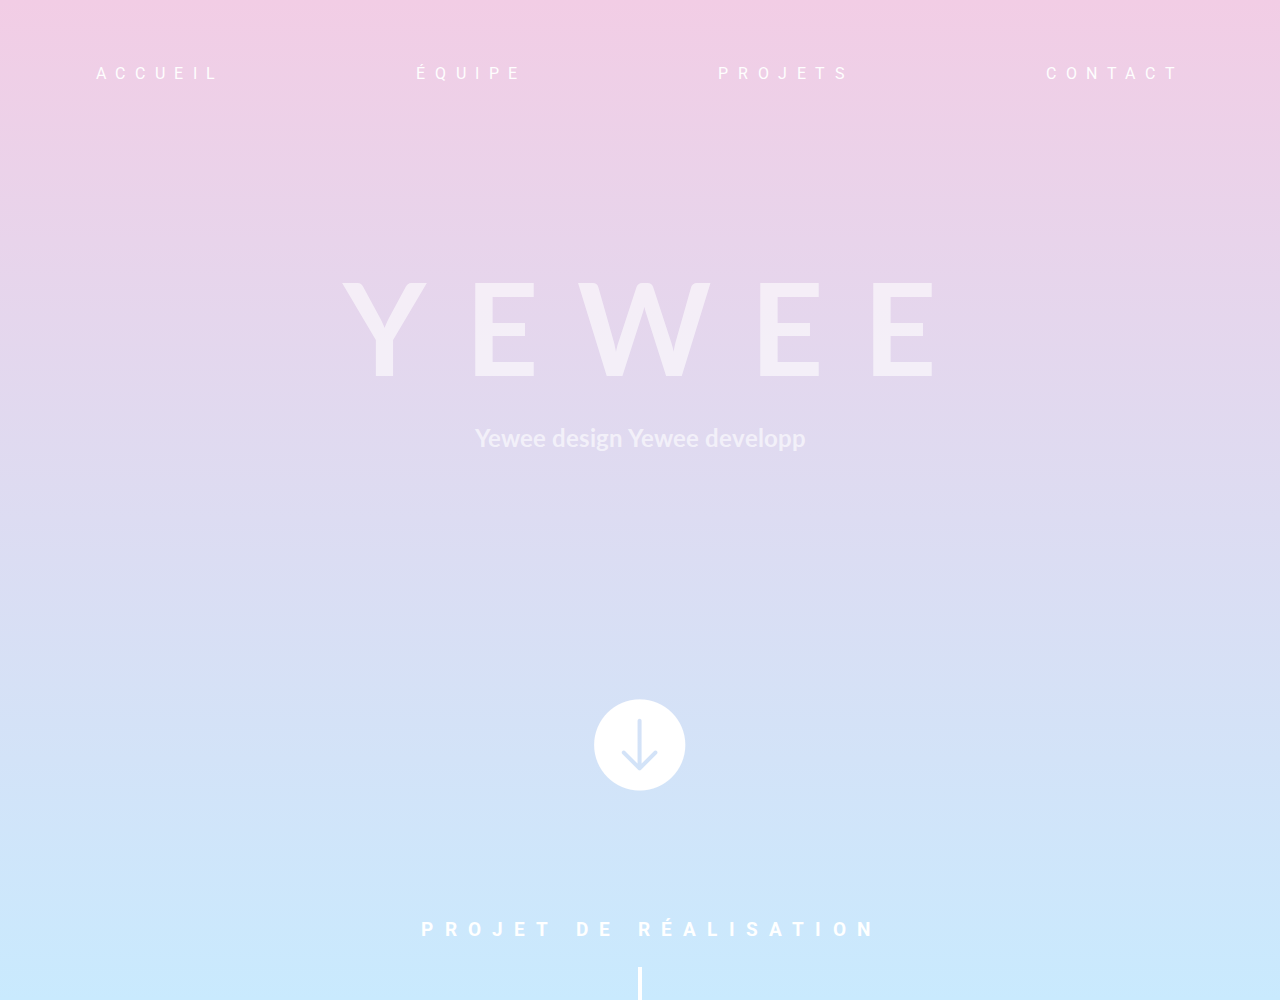
<file: index.html>
<!DOCTYPE html>
<html lang="fr">

<head>
    <meta charset="UTF-8">
    <meta name="viewport" content="width=device-width, initial-scale=1.0">
    <link rel="stylesheet" href="asset/css/style.css">
    <link href="https://fonts.googleapis.com/css?family=Roboto:100" rel="stylesheet">
    <link href="https://fonts.googleapis.com/css?family=Roboto:400" rel="stylesheet">  
    <link href="https://fonts.googleapis.com/css?family=Lato:100" rel="stylesheet">
    <link rel="stylesheet" href="asset/css/animate.css">  
    <meta http-equiv="X-UA-Compatible" content="ie=edge">
    <title>Bienvenue chez YEWEE</title>
</head>

<body class="home_body">
    <div class="site_content_contain_home">

        <header class="animated slideInDown">

            <nav class="menu_container hover-underline-menu" data-menu-underline-from-center>
                
                <ul class="menu align-center">

                    <li class="menu_item_content">
                        <a class="menu_item" href="index.html">ACCUEIL</a>
                    </li>

                    <li class="menu_item_content">
                        <a class="menu_item" href="team.html">ÉQUIPE</a>
                    </li>

                    <li class="menu_item_content">
                        <a class="menu_item" href="project.html">PROJETS</a>
                    </li>

                    <li class="menu_item_content">
                        <a class="menu_item" href="#">CONTACT</a>
                    </li>

                </ul>

            </nav>
            
        </header>
        <div class="main_title" id="hide_main">
            <h1>YEWEE</h1>
            <h2>Yewee design Yewee developp</h2>
        </div>
        <div class="animated slideInUp icon_scrolldown">
            <img src="[data-uri]">
        </div>
    </div>
    <footer class="link_project">
        <h3>PROJET DE RÉALISATION</h3>
        <hr>
    </footer>

    <!-- Appelle du script de base jQuery -->
    <script type="text/javascript" src="http://ajax.googleapis.com/ajax/libs/jquery/1.7.2/jquery.min.js"></script>

    <!-- Application de l'effet -->
    <script src="asset/js/fade_home.js"></script>

    <!-- hover bar bottom -->
    <script>$("[data-menu-underline-from-center] a").addClass("underline-from-center");</script>
</body>

</html>
</file>
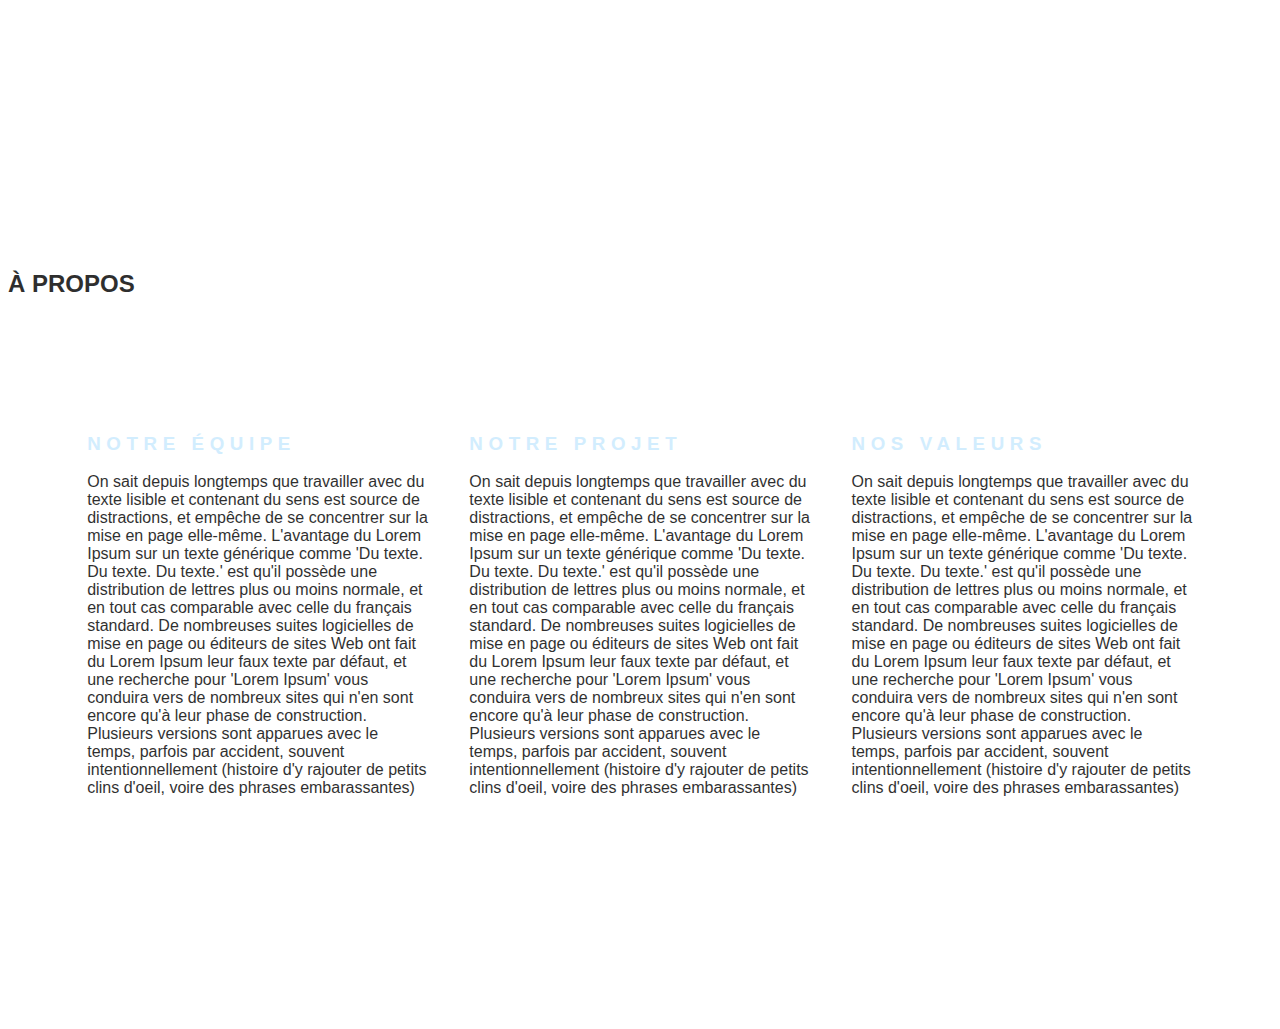
<file: about.html>
<!DOCTYPE html>
<html lang="en">

<head>
    <meta charset="UTF-8">
    <meta name="viewport" content="width=device-width, initial-scale=1.0">
    <link rel="stylesheet" href="asset/css/style.css">
    <link href="https://fonts.googleapis.com/css?family=Roboto:100" rel="stylesheet">
    <link href="https://fonts.googleapis.com/css?family=Roboto:400" rel="stylesheet">
    <link href="https://fonts.googleapis.com/css?family=Lato:100" rel="stylesheet">
    <meta http-equiv="X-UA-Compatible" content="ie=edge">
    <title>Document</title>
</head>

<body class="about_body">
    <div class="site_content_contain">
        <header>
            <nav class="menu_container">
                <ul class="menu">
                    <li class="menu_item_content">
                        <a class="menu_item" href="index.html">ACCUEIL</a>
                    </li>
                    <li class="menu_item_content">
                        <a class="menu_item" href="team.html">ÉQUIPE</a>
                    </li>
                    <li class="menu_item_content">
                        <a class="menu_item" href="about.html">À PROPOS</a>
                    </li>
                    <li class="menu_item_content">
                        <a class="menu_item" href="#">CONTACT</a>
                    </li>
                </ul>
            </nav>
        </header>
        <section id="about_section" class="about_section">
            <h2>À PROPOS</h2>
            <div class="about_flex">
                <div class="bloc_about">
                    <h3>NOTRE ÉQUIPE</h3>
                    <p>
                        On sait depuis longtemps que travailler avec du texte lisible et contenant du sens est source de distractions, et empêche
                        de se concentrer sur la mise en page elle-même. L'avantage du Lorem Ipsum sur un texte générique
                        comme 'Du texte. Du texte. Du texte.' est qu'il possède une distribution de lettres plus ou moins
                        normale, et en tout cas comparable avec celle du français standard. De nombreuses suites logicielles
                        de mise en page ou éditeurs de sites Web ont fait du Lorem Ipsum leur faux texte par défaut, et une
                        recherche pour 'Lorem Ipsum' vous conduira vers de nombreux sites qui n'en sont encore qu'à leur
                        phase de construction. Plusieurs versions sont apparues avec le temps, parfois par accident, souvent
                        intentionnellement (histoire d'y rajouter de petits clins d'oeil, voire des phrases embarassantes)
                    </p>
                </div>
                <div class="bloc_about">
                    <h3>NOTRE PROJET</h3>
                    <p>
                        On sait depuis longtemps que travailler avec du texte lisible et contenant du sens est source de distractions, et empêche
                        de se concentrer sur la mise en page elle-même. L'avantage du Lorem Ipsum sur un texte générique
                        comme 'Du texte. Du texte. Du texte.' est qu'il possède une distribution de lettres plus ou moins
                        normale, et en tout cas comparable avec celle du français standard. De nombreuses suites logicielles
                        de mise en page ou éditeurs de sites Web ont fait du Lorem Ipsum leur faux texte par défaut, et une
                        recherche pour 'Lorem Ipsum' vous conduira vers de nombreux sites qui n'en sont encore qu'à leur
                        phase de construction. Plusieurs versions sont apparues avec le temps, parfois par accident, souvent
                        intentionnellement (histoire d'y rajouter de petits clins d'oeil, voire des phrases embarassantes)
                    </p>
                </div>
                <div class="bloc_about">
                    <h3>NOS VALEURS</h3>
                    <p>
                        On sait depuis longtemps que travailler avec du texte lisible et contenant du sens est source de distractions, et empêche
                        de se concentrer sur la mise en page elle-même. L'avantage du Lorem Ipsum sur un texte générique
                        comme 'Du texte. Du texte. Du texte.' est qu'il possède une distribution de lettres plus ou moins
                        normale, et en tout cas comparable avec celle du français standard. De nombreuses suites logicielles
                        de mise en page ou éditeurs de sites Web ont fait du Lorem Ipsum leur faux texte par défaut, et une
                        recherche pour 'Lorem Ipsum' vous conduira vers de nombreux sites qui n'en sont encore qu'à leur
                        phase de construction. Plusieurs versions sont apparues avec le temps, parfois par accident, souvent
                        intentionnellement (histoire d'y rajouter de petits clins d'oeil, voire des phrases embarassantes)
                    </p>
                </div>
            </div>
        </section>
        <script type="text/javascript" src="http://ajax.googleapis.com/ajax/libs/jquery/1.7.2/jquery.min.js"></script>


        <!-- Application de l'effet -->

        <!-- hover bar bottom -->
        <script>
            $("[data-menu-underline-from-center] a").addClass("underline-from-center");
        </script>
        <script>
            $(document).ready(function () {

                // effet fondu en entrée à l'ouverture de la page
                $('#about_section').fadeIn(1000);

            });
        </script>
</body>

</html>
</file>
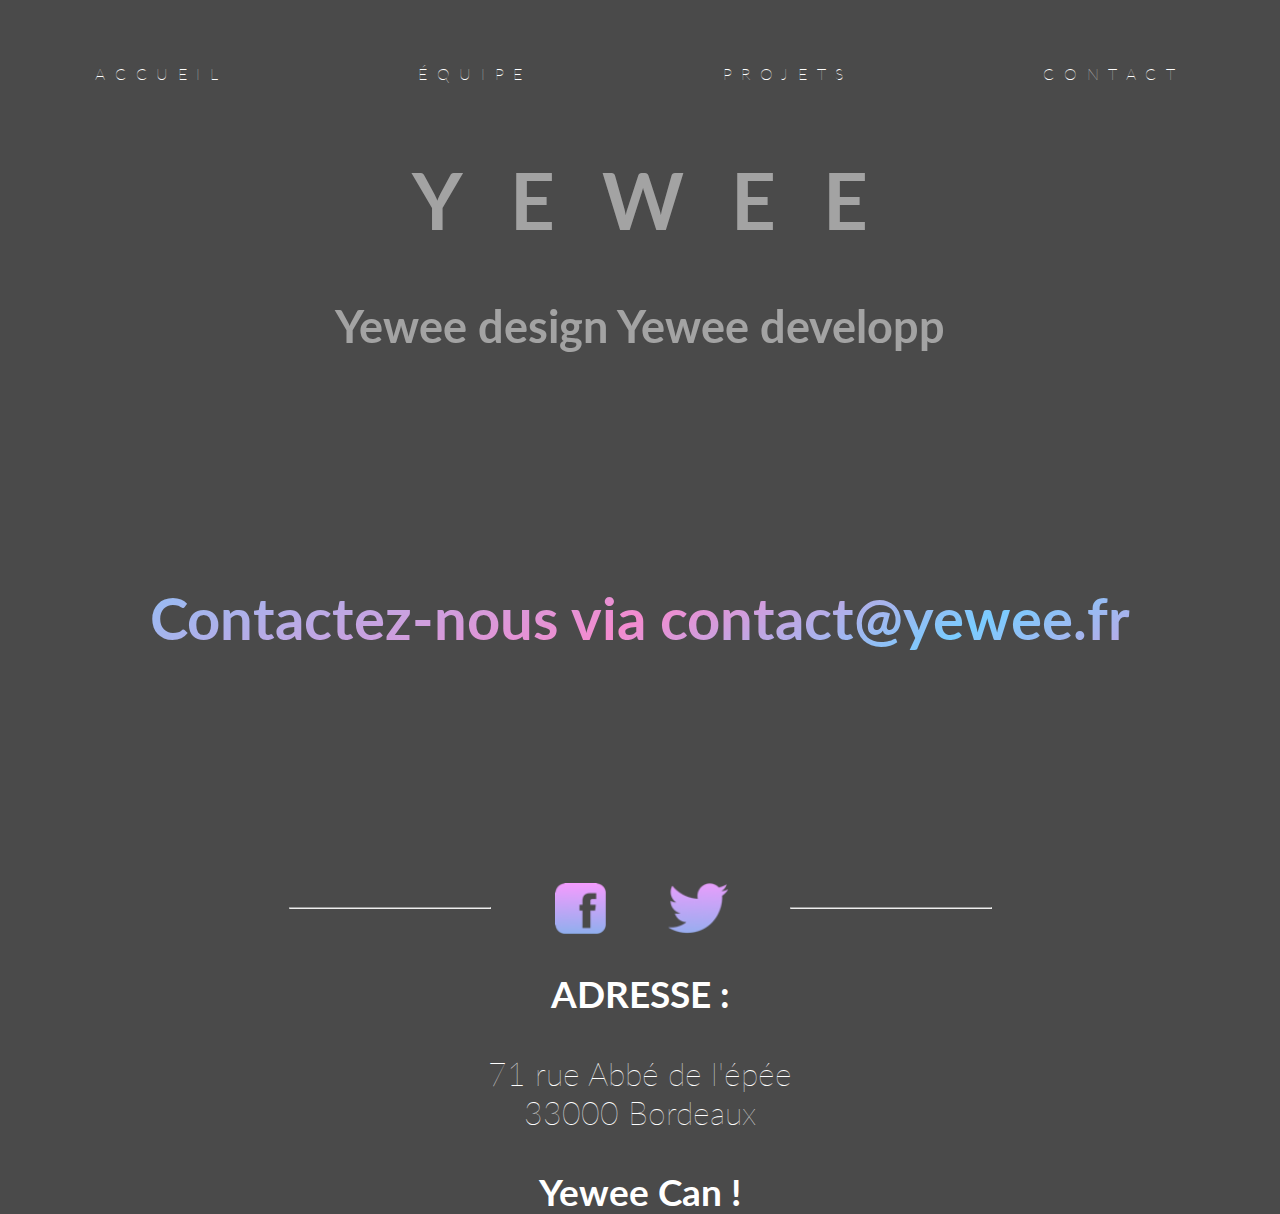
<file: contact.html>
<!DOCTYPE html>
<html lang="en">
<head>
    <meta charset="UTF-8">
    <meta name="viewport" content="width=device-width, initial-scale=1.0">
    <link rel="stylesheet" href="asset/css/style.css">
    <link href="https://fonts.googleapis.com/css?family=Roboto:100" rel="stylesheet">
    <link href="https://fonts.googleapis.com/css?family=Roboto:400" rel="stylesheet">  
    <link href="https://fonts.googleapis.com/css?family=Lato:100" rel="stylesheet">
    <link rel="stylesheet" href="asset/css/animate.css">  
    <meta http-equiv="X-UA-Compatible" content="ie=edge">
    <title>Document</title>
</head>
<body class="contact_body">
        <div class="site_content_contain_home">

            <header class="animated slideInDown">
    
                <nav class="menu_container hover-underline-menu" data-menu-underline-from-center>
                        
                    <ul class="menu align-center">
        
                        <li class="menu_item_content">
                            <a class="menu_item" href="index.html">ACCUEIL</a>
                        </li>
    
                        <li class="menu_item_content">
                            <a class="menu_item" href="team.html">ÉQUIPE</a>
                        </li>
    
                        <li class="menu_item_content">
                            <a class="menu_item" href="project.html">PROJETS</a>
                        </li>
    
                        <li class="menu_item_content">
                            <a class="menu_item" href="#">CONTACT</a>
                        </li>
    
                    </ul>
    
                </nav>
                
            </header>

            <div class="contact_title" id="hide_main">
                <h1>YEWEE</h1>
                <h2>Yewee design Yewee developp</h2>
            </div>

            <div class="contact_mail">
                <p>Contactez-nous via <a href="mailto:contact@yewee.fr">contact@yewee.fr</a></p>
            </div>

            <div class="social_content_contain">
                
                <hr>

                <div class="social_container">
                    <a href="#" class="icon"><img src="asset/images/social_icon/facebook.png" alt=""></a>
                </div>

                <div class="social_container">
                    <a href="#" class="icon"><img src="asset/images/social_icon/twitter.png" alt=""></a>
                </div>

                <hr>

            </div>
            <div class="adress_content_contain">
                <h3>ADRESSE :</h3>
                <p>
                    71 rue Abbé de l'épée<br>
                    33000 Bordeaux
                </p>
                <h3>Yewee Can !</h3>
            </div>
        </div>




     <!-- Appelle du script de base jQuery -->
     <script type="text/javascript" src="http://ajax.googleapis.com/ajax/libs/jquery/1.7.2/jquery.min.js"></script>

     <!-- Application de l'effet -->
     <script src="asset/js/fade_home.js"></script>
 
     <!-- hover bar bottom -->
     <script>$("[data-menu-underline-from-center] a").addClass("underline-from-center");</script>
 
</body>
</html>
</file>
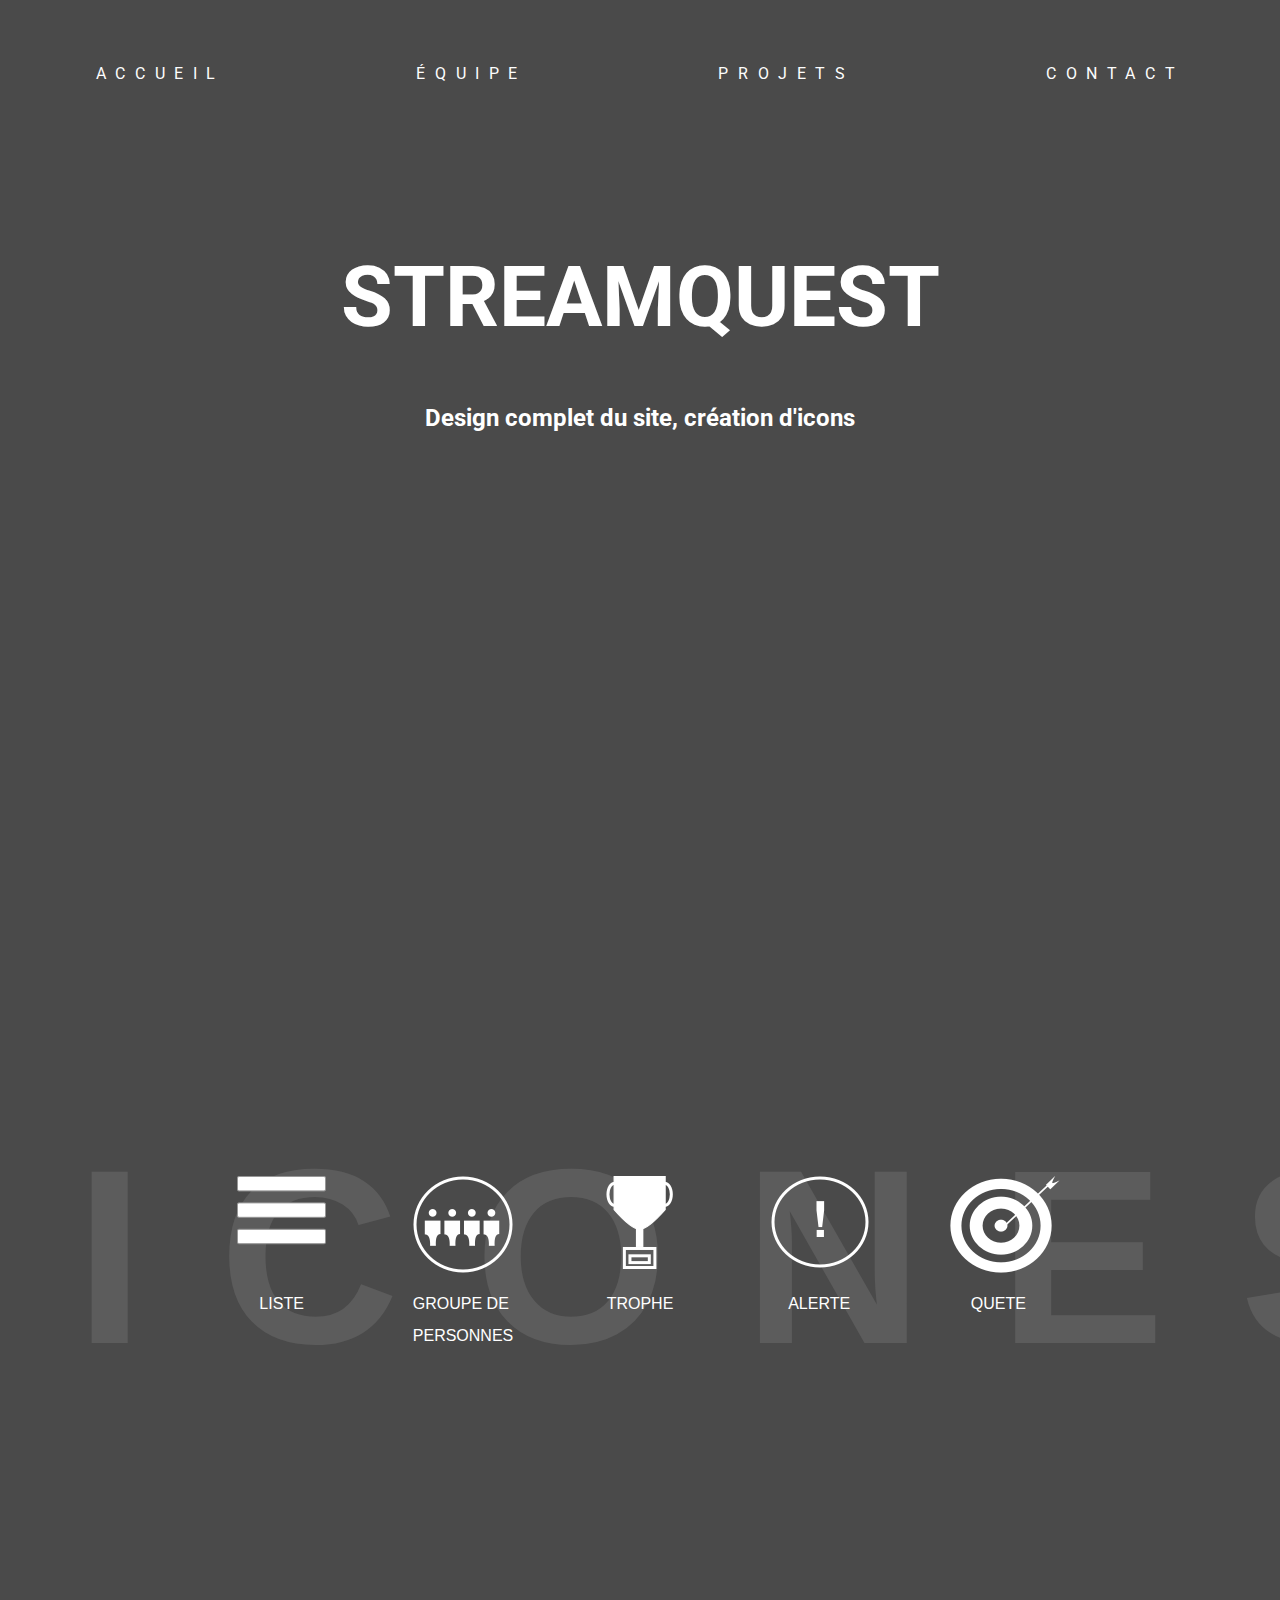
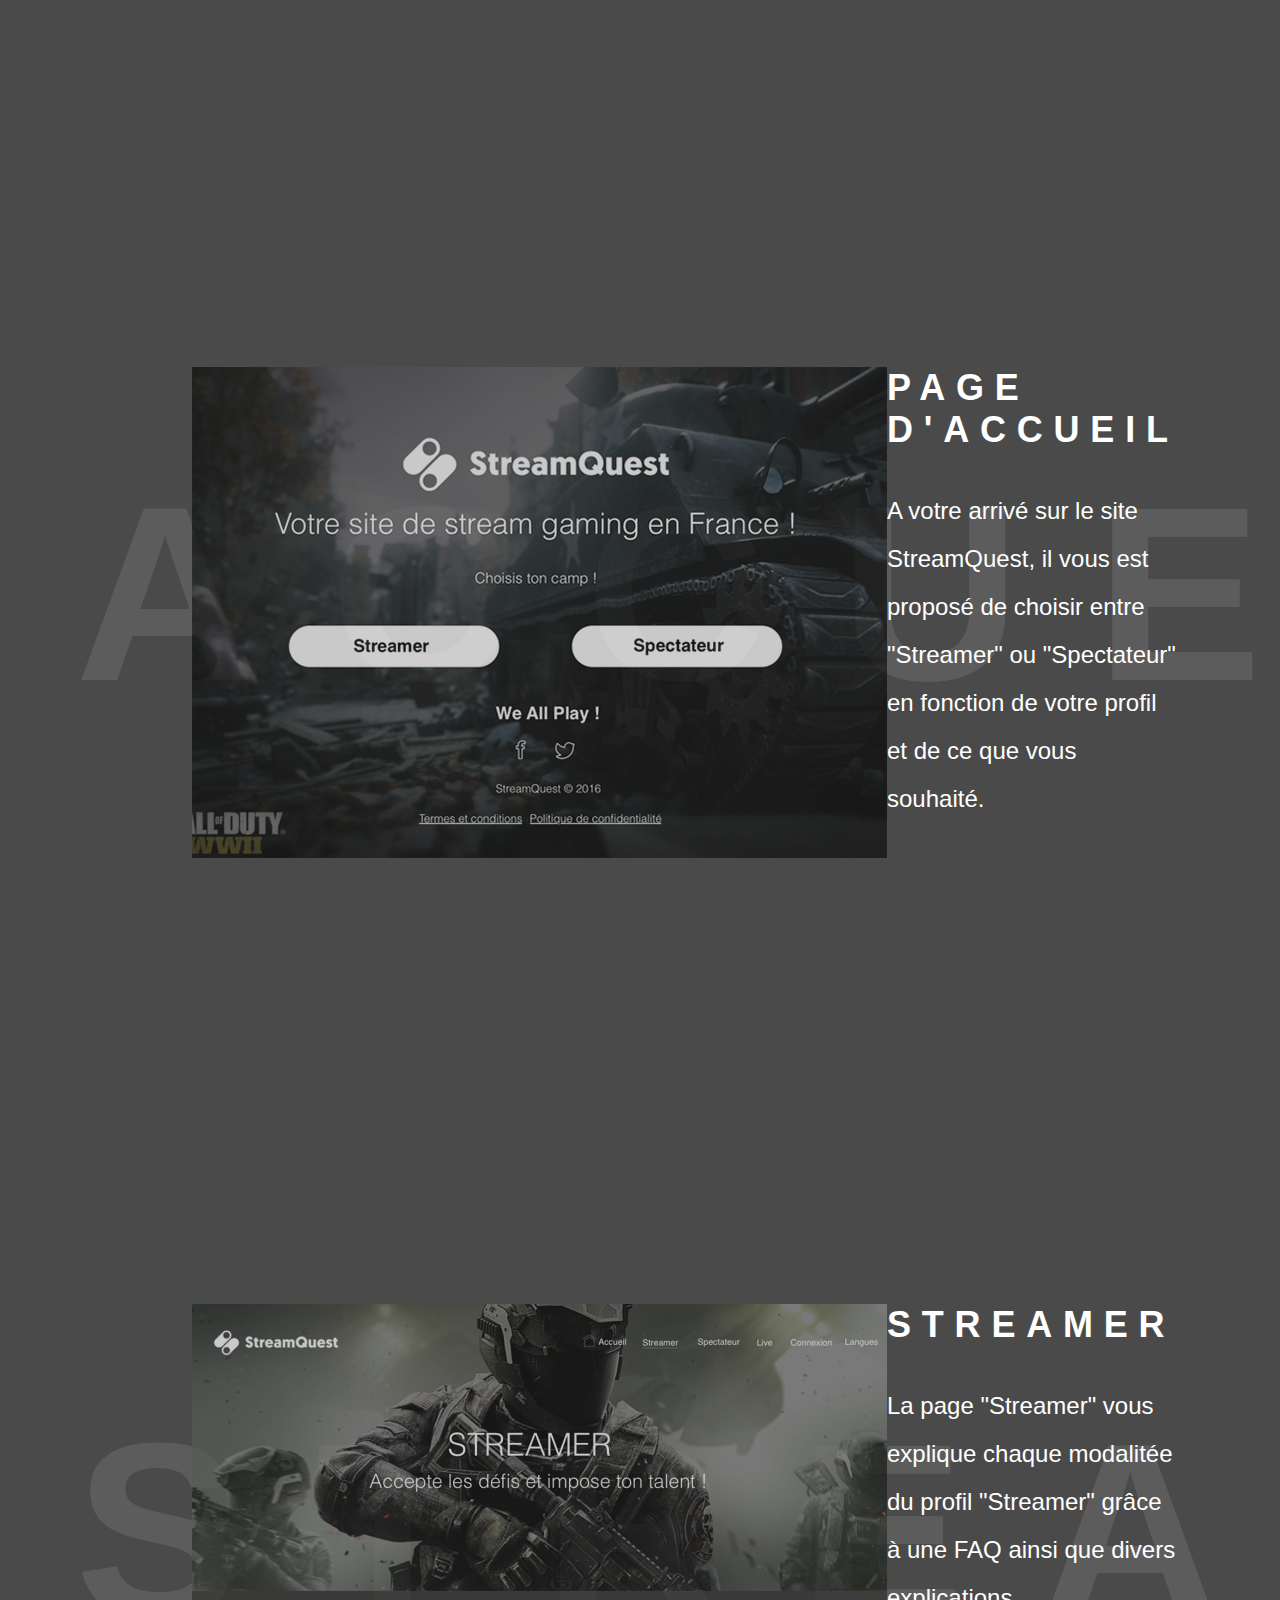
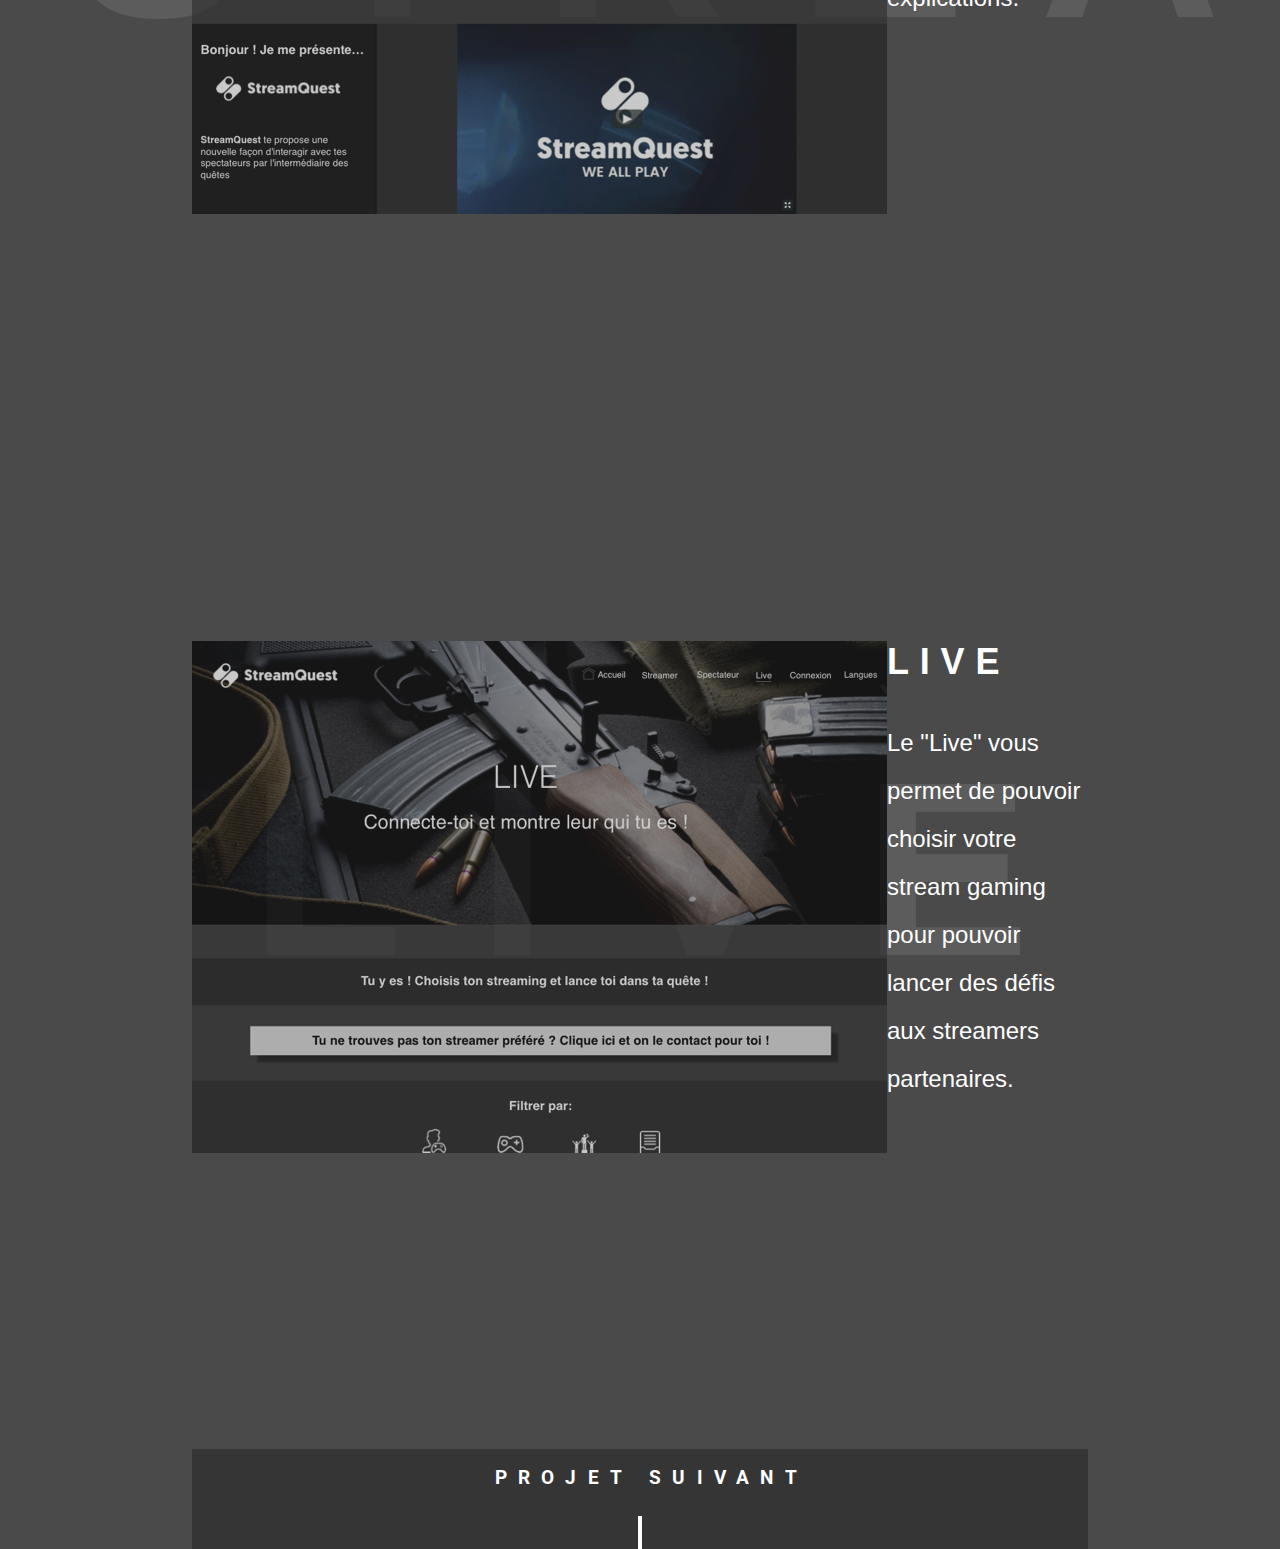
<file: project.html>
<!DOCTYPE html>
<html lang="en">
<head>
    <meta charset="UTF-8">
    <meta name="viewport" content="width=device-width, initial-scale=1.0">
    <link rel="stylesheet" href="asset/css/style.css">
    <link href="https://fonts.googleapis.com/css?family=Roboto:100" rel="stylesheet">
    <link href="https://fonts.googleapis.com/css?family=Roboto:400" rel="stylesheet">
    <link href="https://fonts.googleapis.com/css?family=Lato:100" rel="stylesheet">
    <meta http-equiv="X-UA-Compatible" content="ie=edge">
    <title>Document</title>
</head>
<body class="project_body">
    <header>
        <nav class="menu_container hover-underline-menu" hover-underline-menu>
            
            <ul class="menu align-center">

                <li class="menu_item_content">
                    <a class="menu_item" href="index.html">ACCUEIL</a>
                </li>

                <li class="menu_item_content">
                    <a class="menu_item" href="team.html">ÉQUIPE</a>
                </li>

                <li class="menu_item_content">
                    <a class="menu_item" href="#">PROJETS</a>
                </li>

                <li class="menu_item_content">
                    <a class="menu_item" href="#">CONTACT</a>
                </li>

            </ul>

        </nav>
    </header>

    <div class="project_hero">
        <div class="title_hero">
            <h1>STREAMQUEST</h1>
            <h2>Design complet du site, création d'icons</h2>
        </div>
    </div>

    <div id="project_page" class="site_content_contain" >
       
        <div class="project_container">
            
            <div class="project">

                <h2 class="back_title_project">ICONES</h2>

                <div class="project_content_icon">
                    <div class="icon_container">
                        <div class="icon_project"><img src="asset/images/project/streamquest/icons/list.png" alt=""></div>
                        <p>LISTE</p>
                    </div>
                    <div class="icon_container">
                        <div class="icon_project"><img src="asset/images/project/streamquest/icons/team.png" alt=""></div>
                        <p>GROUPE DE PERSONNES</p>
                    </div>
                    <div class="icon_container">
                        <div class="icon_project"><img src="asset/images/project/streamquest/icons/rewards.png" alt=""></div>
                        <p>TROPHE</p>
                    </div>
                    <div class="icon_container">
                        <div class="icon_project"><img src="asset/images/project/streamquest/icons/notif.png" alt=""></div>
                        <p>ALERTE</p>
                    </div>
                    <div class="icon_container">
                        <div class="icon_project"><img src="asset/images/project/streamquest/icons/quest.png" alt=""></div>
                        <p>QUETE</p>
                    </div>
                </div>

            </div>

            <div class="project">

                <h2 class="back_title_project">ACCUEIL</h2>

                <div class="project_content">
                    <div class="project_image">
                        <img src="asset/images/project/streamquest/screen/accueil.png" alt="">
                    </div>
                    <div class="project_info">
                        <h3>PAGE D'ACCUEIL</h3>
                        <p>A votre arrivé sur le site StreamQuest, il vous est proposé de choisir entre "Streamer" ou "Spectateur" en fonction de votre profil et de ce que vous souhaité.</p>
                    </div>
                </div>

            </div>

            <div class="project">

                <h2 class="back_title_project">STREAMER</h2>

                <div class="project_content">
                    <div class="project_image">
                        <img src="asset/images/project/streamquest/screen/streamer.png" alt="">
                    </div>
                    <div class="project_info">
                        <h3>STREAMER</h3>
                        <p>La page "Streamer" vous explique chaque modalitée du profil "Streamer" grâce à une FAQ ainsi que divers explications.</p>
                    </div>
                </div>

            </div>

            <div class="project">

                <h2 class="back_title_project">LIVE</h2>

                <div class="project_content">
                    <div class="project_image">
                        <img src="asset/images/project/streamquest/screen/live.png" alt="">
                    </div>
                    <div class="project_info">
                        <h3>LIVE</h3>
                        <p>Le "Live" vous permet de pouvoir choisir votre stream gaming pour pouvoir lancer des défis aux streamers partenaires.</p>
                    </div>
                </div>
            </div>
        </div>
    </div>
    <footer class="link_project streamquest_footer">
        <h3>PROJET SUIVANT</h3>
        <hr>
    </footer>



    <!-- Appelle du script de base jQuery -->
    <script type="text/javascript" src="http://ajax.googleapis.com/ajax/libs/jquery/1.7.2/jquery.min.js"></script>

    <!-- Application de l'effet -->
    <script src="asset/js/fade_project.js"></script>

    <!-- hover bar bottom -->
    <script>$("[data-menu-underline-from-center] a").addClass("underline-from-center");</script>
    
</body>
</html>
</file>
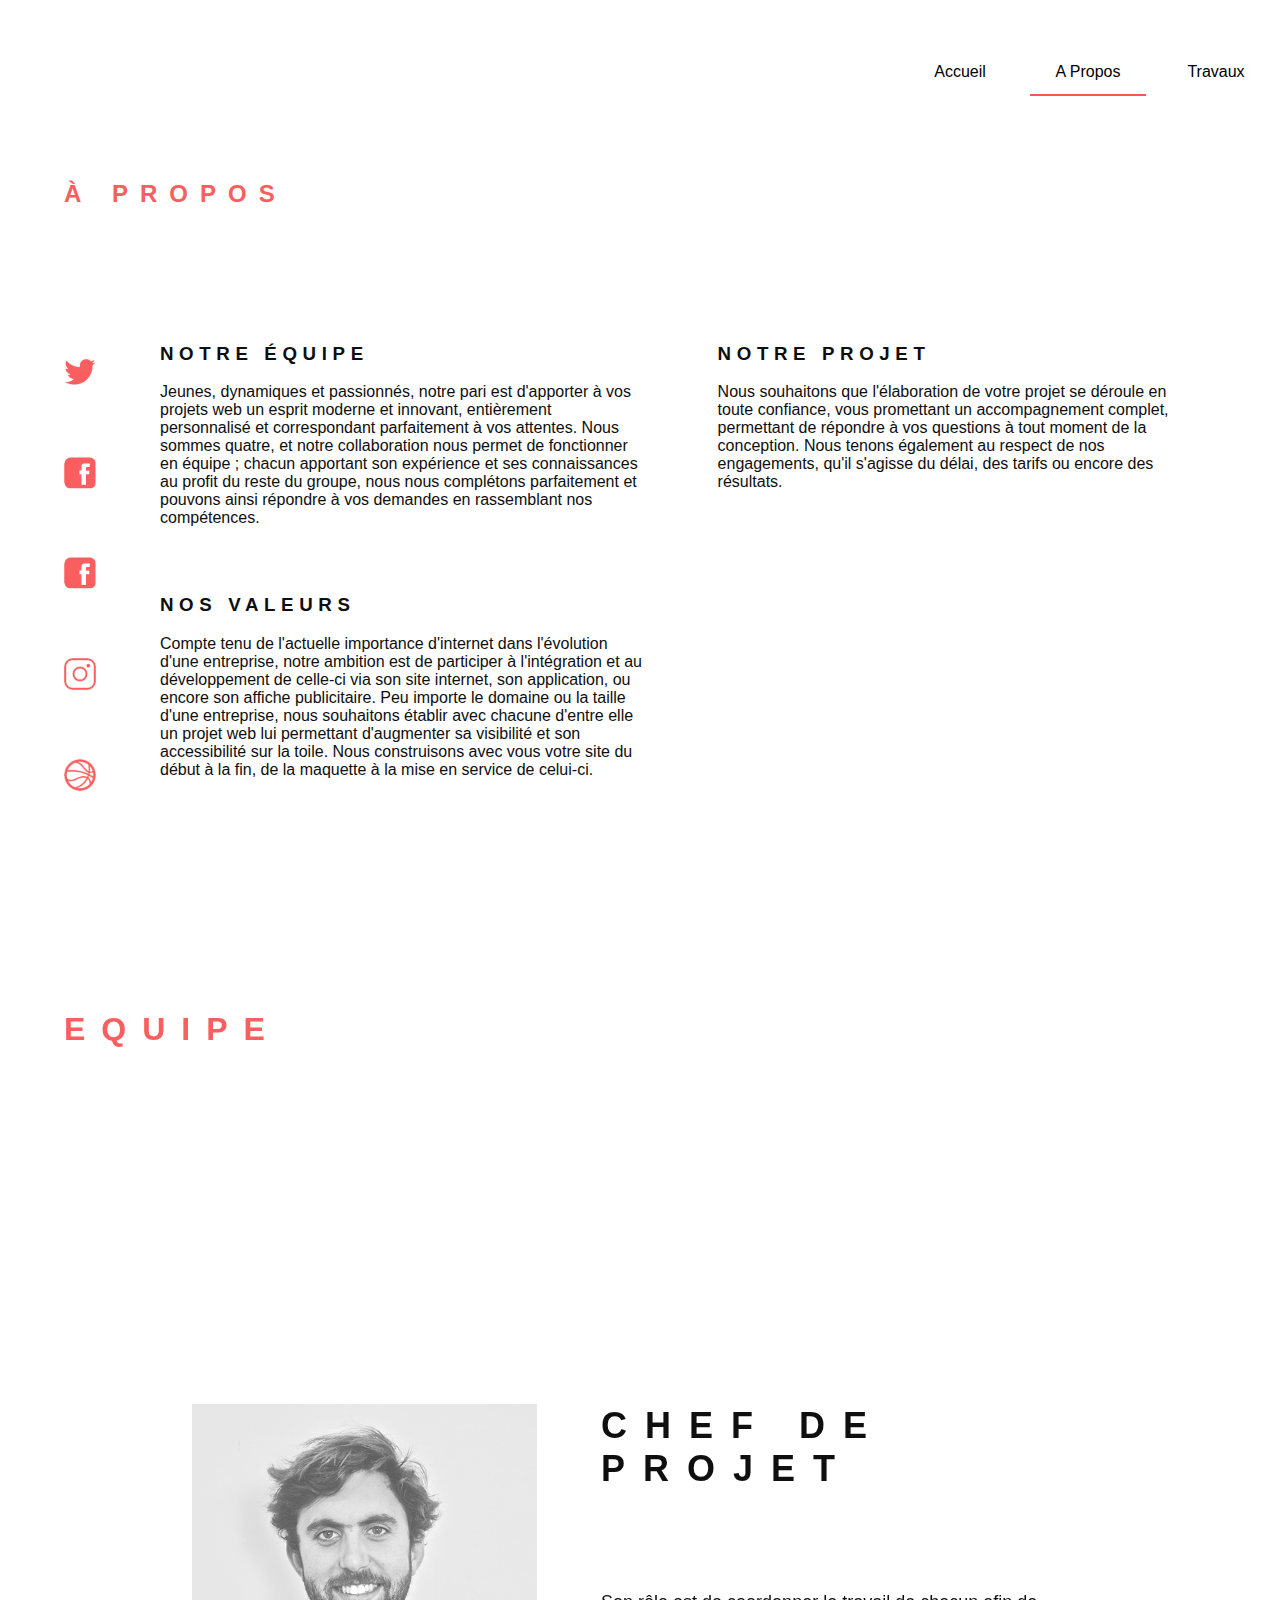
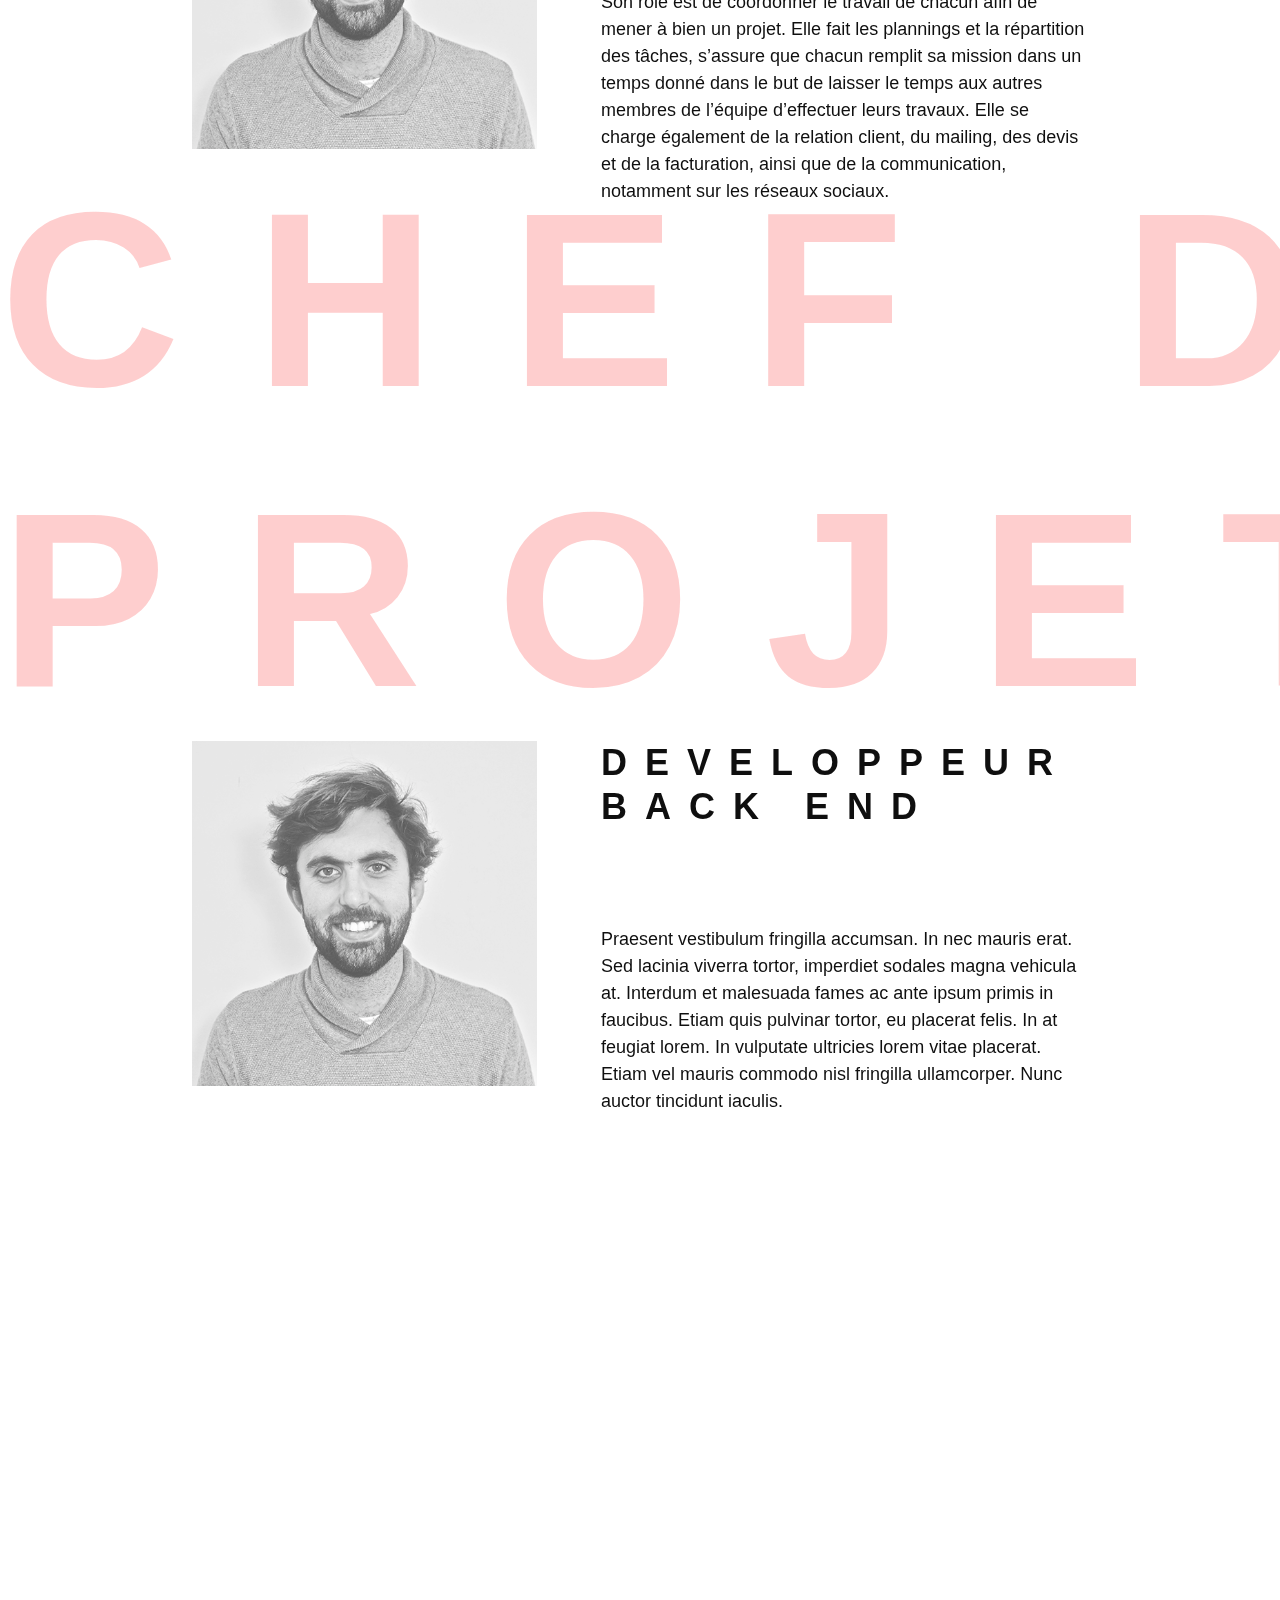
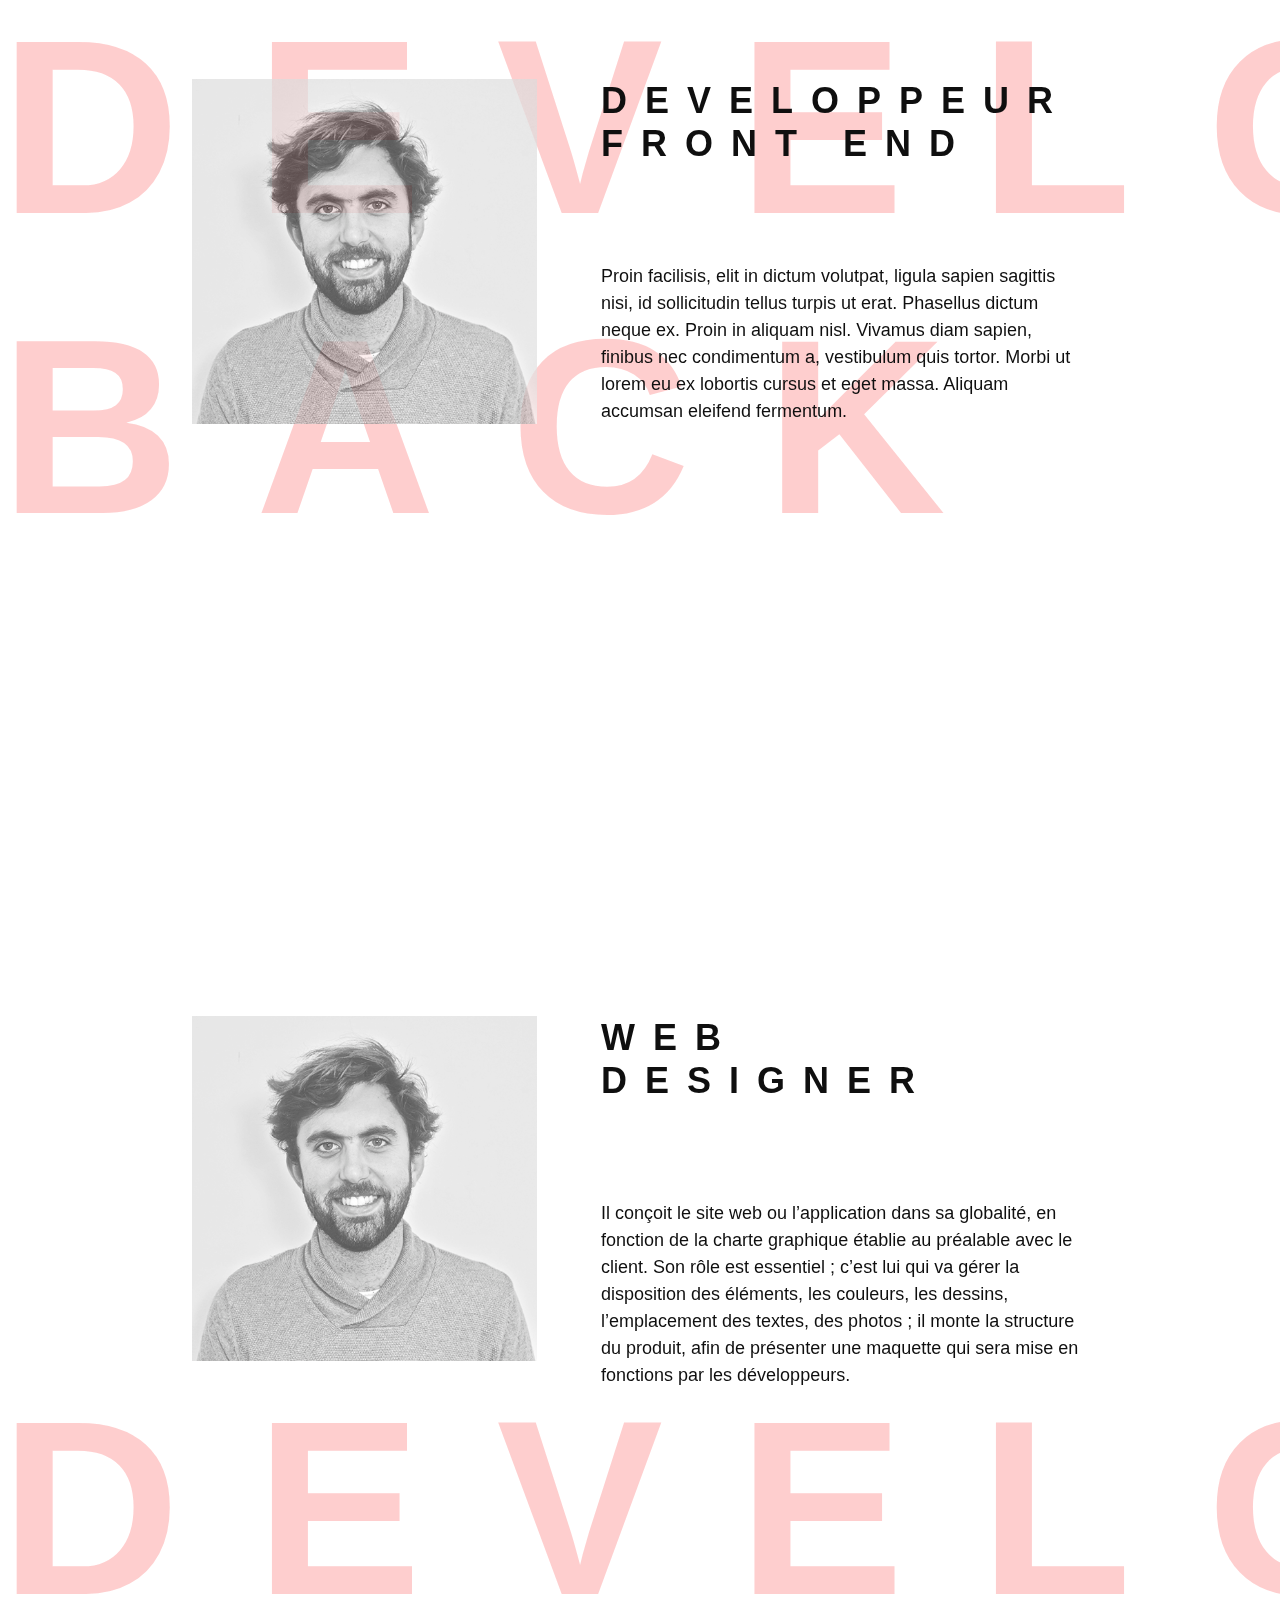
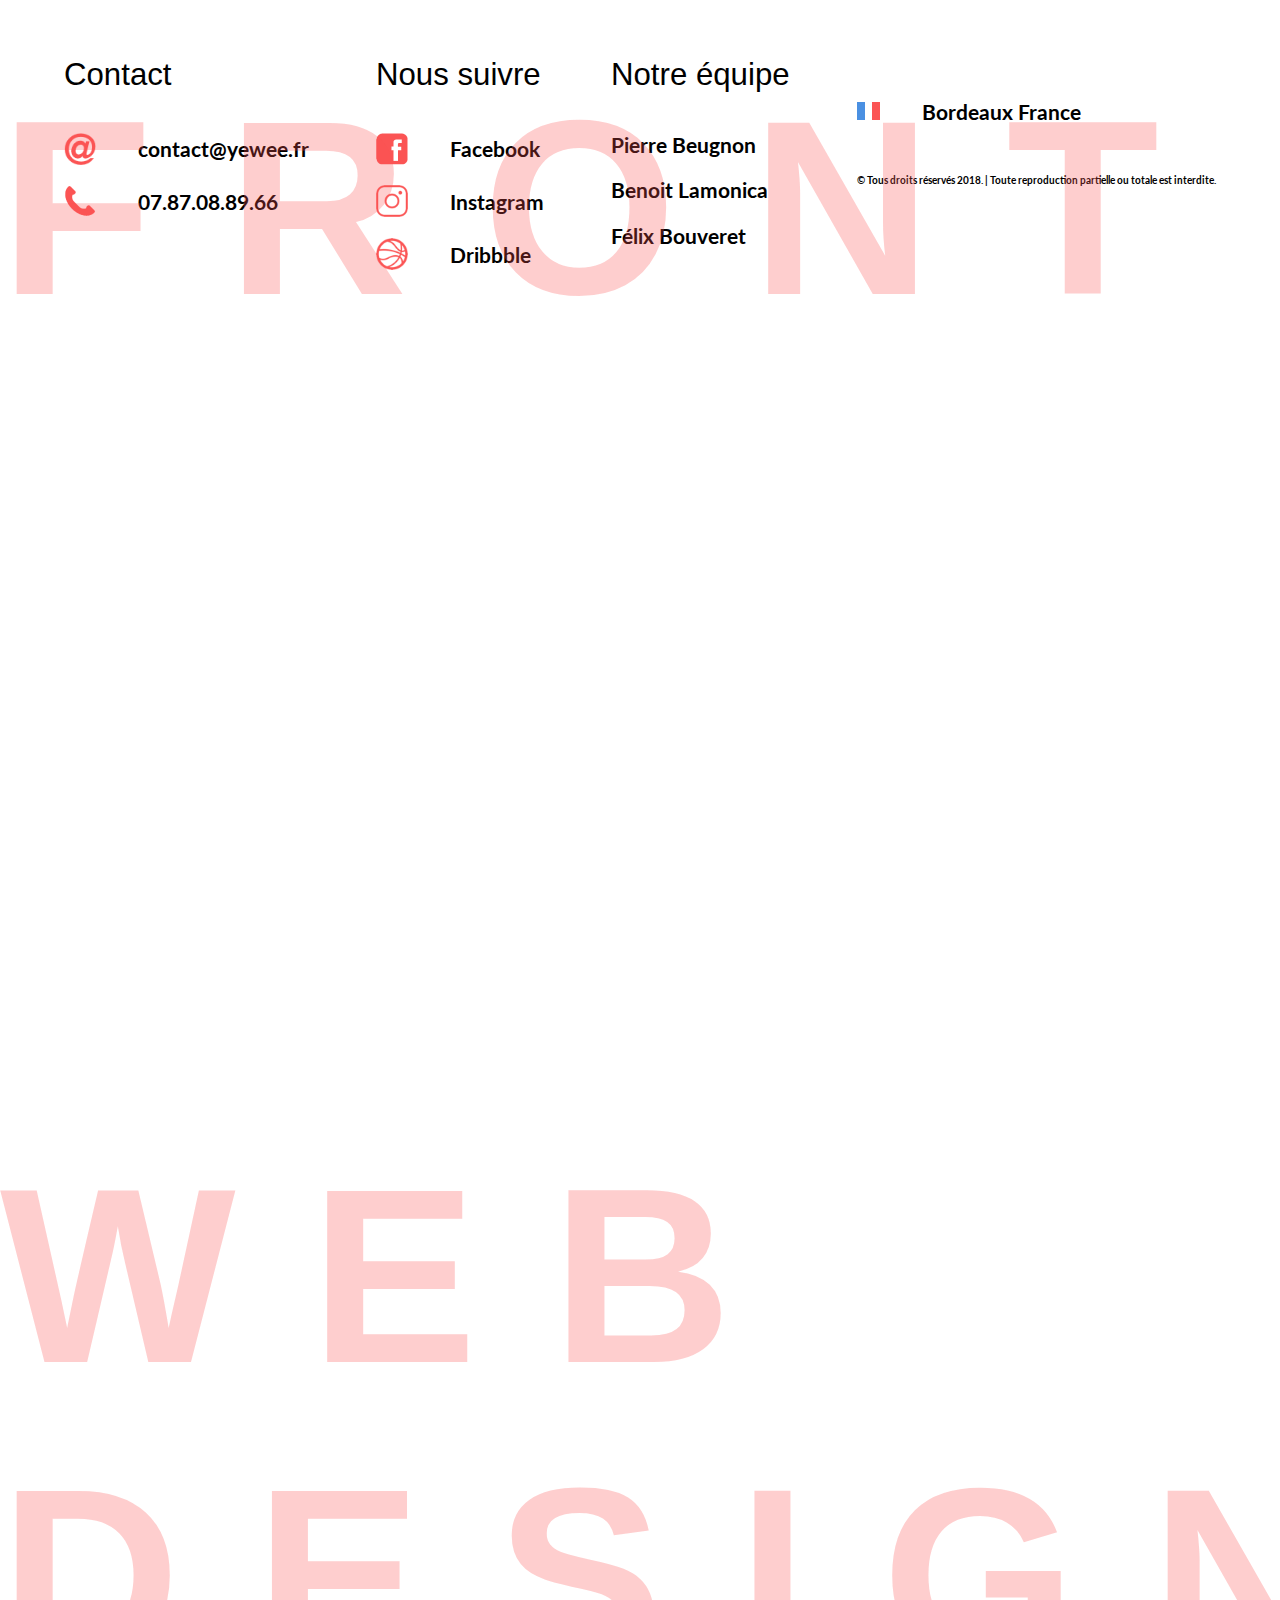
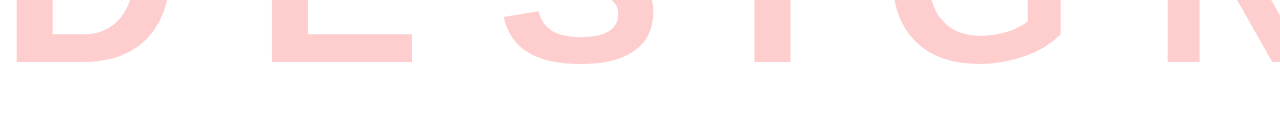
<file: current_yewee/about.html>
<!DOCTYPE html>
<html lang="en">

<head>
    <meta charset="UTF-8">
    <meta name="viewport" content="width=device-width, initial-scale=1.0">
    <link rel="stylesheet" href="asset/css/style.css">
    <link href="https://fonts.googleapis.com/css?family=Roboto:100" rel="stylesheet">
    <link href="https://fonts.googleapis.com/css?family=Roboto:400" rel="stylesheet">
    <link href="https://fonts.googleapis.com/css?family=Lato:100" rel="stylesheet">
    <script src="asset/js/jquery-3.3.1.min.js"></script>
    <script src="asset/js/jquery.paroller.min.js"></script>
    <meta http-equiv="X-UA-Compatible" content="ie=edge">
    <title>A propos de YEWEE</title>
</head>

<body class="team_body">

    <div class="site_content_contain_about">

        <header>
            <nav class="menu_container hover-underline-menu" data-menu-underline-from-center>

                <ul class="menu align-center">

                    <li class="menu_item_content">
                        <a class="menu_item anime" href="index.html">Accueil</a>
                    </li>

                    <li class="menu_item_content">
                        <a class="menu_item" href="#" id="current">A Propos</a>
                    </li>

                    <li class="menu_item_content">
                        <a class="menu_item anime" href="projet.html">Travaux</a>
                    </li>

                </ul>

            </nav>
        </header>


        <section id="about_section" class="about_section">
            <h2 class="section_title">À PROPOS</h2>

            <div class="about_flex">
                <div class="contact_container">
                    <ul class="contact">
                        <li class="icon_about_container">
                            <a href="www.twitter.com" class="icon">
                                <img src="asset/images/social_icon/twitter_icon.png" alt="">
                            </a>
                        </li>
                        <li class="icon_about_container">
                            <a href="www.facebook.com" class="icon">
                                <img src="asset/images/social_icon/facebook_icon.png" alt="">
                            </a>
                        </li>
                        <li class="icon_about_container">
                            <a href="https://www.facebook.com/YeweeAgenceWeb" target="_blank" class="icon"><img src="asset/images/social_icon/facebook_icon.png" alt=""></a>
                        </li>
                        <li class="icon_about_container">
                            <a href="" target="_blank" class="icon"><img src="asset/images/social_icon/instagram_icon.png" alt=""></a>
                        </li>
    
                        <li class="icon_about_container">
                            <a href="" target="_blank" class="icon"><img src="asset/images/social_icon/dribbble_icon.png" alt=""></a>
                        </li>

                    </ul>
                </div>

                <div class="about_container">
                    <div class="bloc_about">

                        <h3>NOTRE ÉQUIPE</h3>
                        <p>
                            Jeunes, dynamiques et passionnés, notre pari est d'apporter à vos projets web un esprit moderne et innovant, entièrement
                            personnalisé et correspondant parfaitement à vos attentes. Nous sommes quatre, et notre collaboration
                            nous permet de fonctionner en équipe ; chacun apportant son expérience et ses connaissances au
                            profit du reste du groupe, nous nous complétons parfaitement et pouvons ainsi répondre à vos
                            demandes en rassemblant nos compétences.
                        </p>

                    </div>

                    <div class="bloc_about">

                        <h3>NOTRE PROJET</h3>
                        <p>
                            Nous souhaitons que l'élaboration de votre projet se déroule en toute confiance, vous promettant un accompagnement complet,
                            permettant de répondre à vos questions à tout moment de la conception. Nous tenons également
                            au respect de nos engagements, qu'il s'agisse du délai, des tarifs ou encore des résultats.
                        </p>

                    </div>

                    <div class="bloc_about">

                        <h3>NOS VALEURS</h3>
                        <p>
                            Compte tenu de l'actuelle importance d'internet dans l'évolution d'une entreprise, notre ambition est de participer à l'intégration
                            et au développement de celle-ci via son site internet, son application, ou encore son affiche
                            publicitaire. Peu importe le domaine ou la taille d'une entreprise, nous souhaitons établir avec
                            chacune d'entre elle un projet web lui permettant d'augmenter sa visibilité et son accessibilité
                            sur la toile. Nous construisons avec vous votre site du début à la fin, de la maquette à la mise
                            en service de celui-ci.
                        </p>

                    </div>
                </div>
            </div>

        </section>

        <section class="team_section" id="team_section">
            <h1 class="section_title">EQUIPE</h1>
            <!-- **************CHEF DE PROJET************** -->

            <div class="team_content_contain">

                <h2 class="back_title" id="fisrt_back" >CHEF DE PROJET</h2>

                <div class="team_container">

                    <div class="team_image">
                        <img id="lea" src="asset/images/benoit.jpg" alt="">
                    </div>

                    <div class="team_info">
                        <h3>CHEF DE PROJET</h3>
                        <p>
                            Son rôle est de coordonner le travail de chacun afin de mener à bien un projet. Elle fait les
                            plannings et la répartition des tâches, s’assure que chacun remplit sa mission dans un
                            temps donné dans le but de laisser le temps aux autres membres de l’équipe d’effectuer
                            leurs travaux. Elle se charge également de la relation client, du mailing, des devis et de la
                            facturation, ainsi que de la communication, notamment sur les réseaux sociaux.
                        </p>
                    </div>

                </div>

            </div>

            <div class="team_content_contain">
                <!-- **************DEVELOPPEUR BACK END************** -->

                <h2 class="back_title" id="second_back">DEVELOPPEUR BACK</h2>

                <div class="team_container">

                    <div class="team_image">
                        <img id="ben" src="asset/images/benoit.jpg" alt="">
                    </div>

                    <div class="team_info">
                        <h3>DEVELOPPEUR BACK END</h3>
                        <p>Praesent vestibulum fringilla accumsan. In nec mauris erat. Sed lacinia viverra tortor, imperdiet
                            sodales magna vehicula at. Interdum et malesuada fames ac ante ipsum primis in faucibus. Etiam
                            quis pulvinar tortor, eu placerat felis. In at feugiat lorem. In vulputate ultricies lorem vitae
                            placerat. Etiam vel mauris commodo nisl fringilla ullamcorper. Nunc auctor tincidunt iaculis.</p>
                    </div>

                </div>

            </div>

            <div class="team_content_contain">
                <!-- **************DEVELOPPEUR FRONT END************** -->

                <h2 class="back_title" id="third_back">DEVELOPPEUR FRONT</h2>

                <div class="team_container">

                    <div class="team_image">
                        <img id="fefe" src="asset/images/benoit.jpg" alt="">
                    </div>

                    <div class="team_info">
                        <h3>DEVELOPPEUR FRONT END</h3>
                        <p>Proin facilisis, elit in dictum volutpat, ligula sapien sagittis nisi, id sollicitudin tellus turpis
                            ut erat. Phasellus dictum neque ex. Proin in aliquam nisl. Vivamus diam sapien, finibus nec condimentum
                            a, vestibulum quis tortor. Morbi ut lorem eu ex lobortis cursus et eget massa. Aliquam accumsan
                            eleifend fermentum.</p>
                    </div>

                </div>

            </div>

            <div class="team_content_contain">
                <!-- **************WEB DESIGNER************** -->

                <h2 class="back_title" id="last_back">WEB DESIGNER</h2>

                <div class="team_container">

                    <div class="team_image">
                        <img id="pierre" src="asset/images/benoit.jpg" alt="">
                    </div>

                    <div class="team_info">
                        <h3>WEB DESIGNER</h3>
                        <p>Il conçoit le site web ou l’application dans sa globalité, en fonction de la charte graphique
                            établie au préalable avec le client. Son rôle est essentiel ; c’est lui qui va gérer la
                            disposition des éléments, les couleurs, les dessins, l’emplacement des textes, des photos ;
                            il monte la structure du produit, afin de présenter une maquette qui sera mise en
                            fonctions par les développeurs.
                        </p>
                    </div>

                </div>

            </div>
        </section>
        <footer>
            <div class="desktop_footer">
                <div class="social_links">
                    <h2>Contact</h2>
                    <ul class="contact_footer">

                        <li class="icon_about_footer">
                                <img src="asset/images/social_icon/atmail_icon.png" alt=""><a href="mailto:contact@yewee.fr" class="icon">contact@yewee.fr</a>
                        </li>
        
                        <li class="icon_about_footer">
                            <img src="asset/images/social_icon/tel_icon.png" alt=""><a href="tel:+33787088966" class="icon">07.87.08.89.66</a>
                        </li>

                    </ul>
                </div>
                
                <div class="follow_links">
                    <h2>Nous suivre</h2>
                    <ul class="follow_container">

                        <li class="follow_container_link">
                            <img src="asset/images/social_icon/facebook_icon.png" alt=""><a href="">Facebook</a>
                        </li>

                        <li class="follow_container_link">
                            <img src="asset/images/social_icon/instagram_icon.png" alt=""><a href="">Instagram</a>
                        </li>

                        <li class="follow_container_link">
                            <img src="asset/images/social_icon/dribbble_icon.png" alt=""><a href="">Dribbble</a>
                        </li>

                    </ul>

                </div>

                <div class="personal_links">
                    <h2>Notre équipe</h2>
                    <ul class="link_container">

                        <li class="link_content">
                            <a href="" class="link">Pierre Beugnon</a>
                        </li>

                        <li class="link_content">
                            <a href="" class="link">Benoit Lamonica</a>
                        </li>

                        <li class="link_content">
                            <a href="" class="link">Félix Bouveret</a>
                        </li>

                    </ul>
                </div>

                <div class="copiright">
                    <ul class="copiright_container_links">

                        <li class="copiright_content_links ">
                            <div><img src="asset/images/social_icon/french_flag.png" alt=""></div> <h4>Bordeaux France</h4>
                        </li>
                        
                    </ul>
                    <p>© Tous droits réservés 2018. | Toute reproduction partielle ou totale est interdite.</p>
                </div>
            </div>                    

            <div class="mobile_footer">

                <ul class="follow_container_mobile">

                    <li class="icon_about_footer_mobile">
                        <a href="mailto:contact@yewee.fr" class="icon"><img src="asset/images/social_icon/atmail_icon.png" alt=""></a>
                    </li>
    
                    <li class="icon_about_footer_mobile">
                        <a href="tel:+33787088966" class="icon"><img src="asset/images/social_icon/tel_icon.png" alt=""></a>
                    </li>

                    <li class="icon_about_footer_mobile">
                        <a href=""></a><img src="asset/images/social_icon/facebook_icon.png" alt=""></a>
                    </li>

                    <li class="icon_about_footer_mobile">
                        <a href=""></a><img src="asset/images/social_icon/instagram_icon.png" alt=""></a>
                    </li>

                    <li class="icon_about_footer_mobile">
                        <a href=""></a><img src="asset/images/social_icon/dribbble_icon.png" alt=""></a>
                    </li>

                </ul>
                <p>© Tous droits réservés 2018. | Toute reproduction partielle ou totale est interdite.</p>

            </div>
        </footer>
    </div>
    <!-- Appelle du script de base jQuery -->
    <script>
        $(document).ready(function () {

            $(".back_title,[data-paroller-factor]").paroller({
                factor: 0.5,
                // direction: 'horizontal',
                type: 'foreground',
            });
        });
    </script>


    <!-- Application de l'effet -->
    <script src="asset/js/fade_team.js"></script>
    <script>
        $(document).ready(function () {

            // effet fondu en entrée à l'ouverture de la page
            $('#about_section').fadeIn(1000);
            $('#about_footer').fadeIn(1000);

        });
    </script>
    <!-- hover bar bottom -->
    <script>
        $("[data-menu-underline-from-center] .anime").addClass("underline-from-center");
    </script>
    

</body>

</html>
</file>
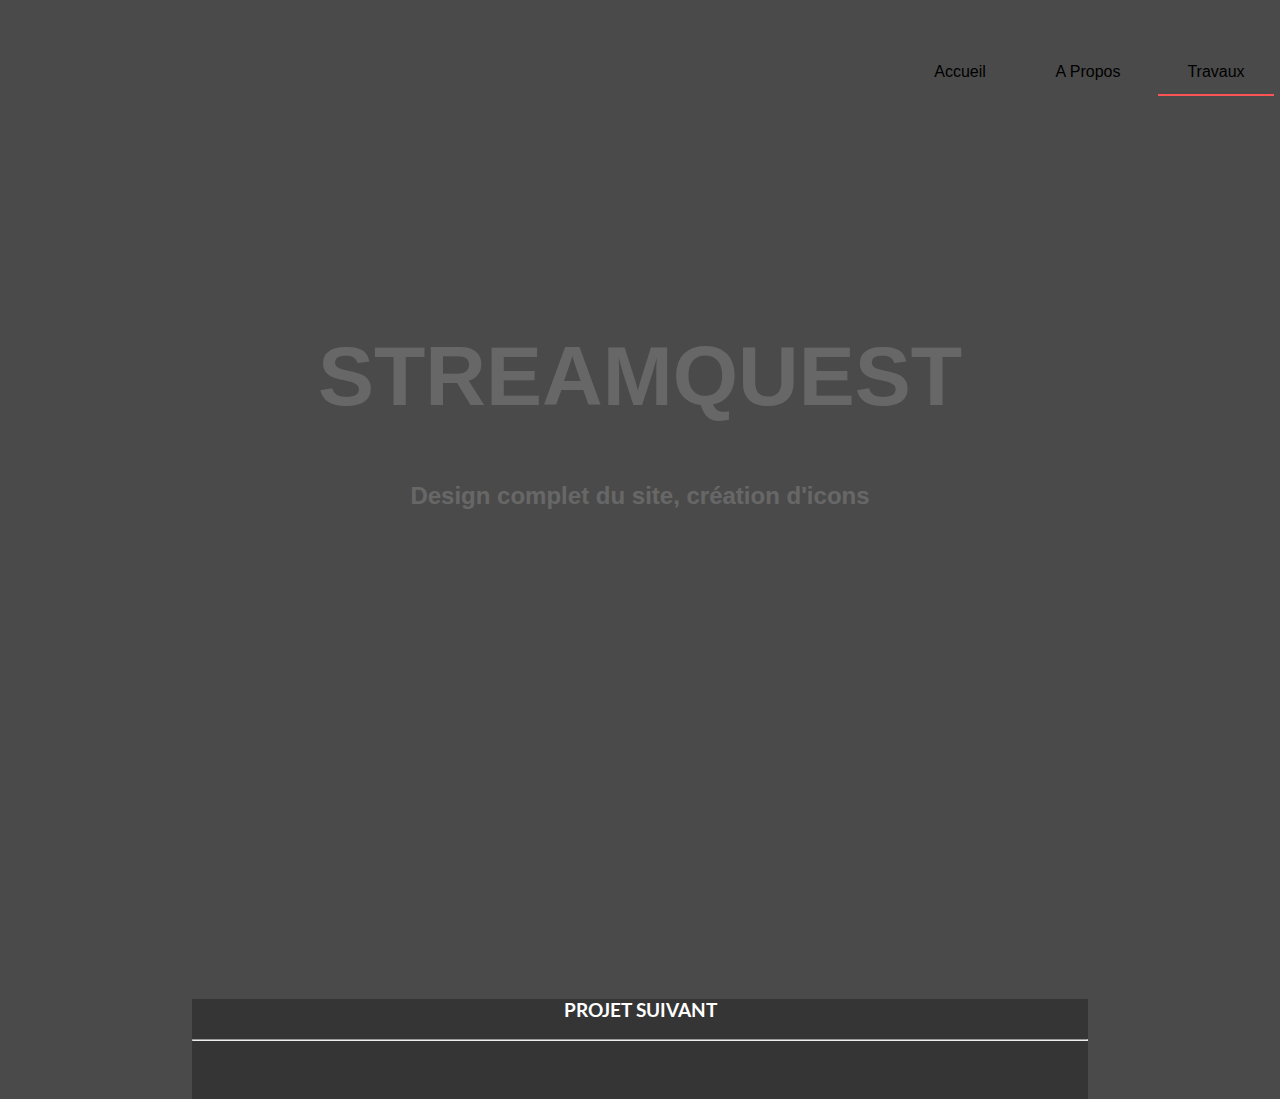
<file: current_yewee/projet.html>
<!DOCTYPE html>
<html lang="en">

<head>
    <meta charset="UTF-8">
    <meta name="viewport" content="width=device-width, initial-scale=1.0">
    <script type="text/javascript" src="http://ajax.googleapis.com/ajax/libs/jquery/1.7.2/jquery.min.js"></script>
    <link rel="stylesheet" href="asset/css/style.css">
    <link href="https://fonts.googleapis.com/css?family=Roboto:100" rel="stylesheet">
    <link href="https://fonts.googleapis.com/css?family=Roboto:400" rel="stylesheet">
    <link href="https://fonts.googleapis.com/css?family=Lato:100" rel="stylesheet">
    <meta http-equiv="X-UA-Compatible" content="ie=edge">
    <title>Document</title>
</head>

<body class="project_body">
    <header>
        <nav class="menu_container hover-underline-menu" data-menu-underline-from-center>

            <ul class="menu align-center">

                <li class="menu_item_content">
                    <a class="menu_item anime" href="index.html">Accueil</a>
                </li>

                <li class="menu_item_content">
                    <a class="menu_item anime" href="about.html">A Propos</a>
                </li>

                <li class="menu_item_content">
                    <a class="menu_item" id="current" href="#">Travaux</a>
                </li>

            </ul>

        </nav>
    </header>
    <div id="project_page" class="site_content_contain">
        <div class="project_hero">
            <div class="title_hero">
                <h1>STREAMQUEST</h1>
                <h2>Design complet du site, création d'icons</h2>
            </div>
        </div>



        <div class="project_container">

            <div id="ico" class="project">

                <h2 class="back_title_project">ICONES</h2>

                <div class="project_content_icon">
                    <div class="icon_container">
                        <div class="icon_project">
                            <img src="asset/images/project/streamquest/icons/list.png" alt="">
                        </div>
                        <p>LISTE</p>
                    </div>
                    <div class="icon_container">
                        <div class="icon_project">
                            <img src="asset/images/project/streamquest/icons/team.png" alt="">
                        </div>
                        <p>GROUPE DE PERSONNES</p>
                    </div>
                    <div class="icon_container">
                        <div class="icon_project">
                            <img src="asset/images/project/streamquest/icons/rewards.png" alt="">
                        </div>
                        <p>TROPHE</p>
                    </div>
                    <div class="icon_container">
                        <div class="icon_project">
                            <img src="asset/images/project/streamquest/icons/notif.png" alt="">
                        </div>
                        <p>ALERTE</p>
                    </div>
                    <div class="icon_container">
                        <div class="icon_project">
                            <img src="asset/images/project/streamquest/icons/quest.png" alt="">
                        </div>
                        <p>QUETE</p>
                    </div>
                </div>

            </div>

            <div id="accueil" class="project">

                <h2 class="back_title_project">ACCUEIL</h2>

                <div class="project_content">
                    <div class="project_image">
                        <img src="asset/images/project/streamquest/screen/accueil.png" alt="">
                    </div>
                    <div class="project_info">
                        <h3>PAGE D'ACCUEIL</h3>
                        <p>A votre arrivé sur le site StreamQuest, il vous est proposé de choisir entre "Streamer" ou "Spectateur"
                            en fonction de votre profil et de ce que vous souhaité.</p>
                    </div>
                </div>

            </div>

            <div id="streamer" class="project">

                <h2 class="back_title_project">STREAMER</h2>

                <div class="project_content">
                    <div class="project_image">
                        <img src="asset/images/project/streamquest/screen/streamer.png" alt="">
                    </div>
                    <div class="project_info">
                        <h3>STREAMER</h3>
                        <p>La page "Streamer" vous explique chaque modalitée du profil "Streamer" grâce à une FAQ ainsi que
                            divers explications.
                        </p>
                    </div>
                </div>

            </div>

            <div id="live" class="project">

                <h2 class="back_title_project">LIVE</h2>

                <div class="project_content">
                    <div class="project_image">
                        <img src="asset/images/project/streamquest/screen/live.png" alt="">
                    </div>
                    <div class="project_info">
                        <h3>LIVE</h3>
                        <p>Le "Live" vous permet de pouvoir choisir votre stream gaming pour pouvoir lancer des défis aux streamers
                            partenaires.
                        </p>
                    </div>
                </div>
            </div>
        </div>
    </div>

    <footer class="link_project streamquest_footer">
        <h3>PROJET SUIVANT</h3>
        <hr>
    </footer>

    <!-- Appelle du script de base jQuery -->


    <!-- Application de l'effet -->
    <script src="asset/js/fade_project.js"></script>
    <!-- hover bar bottom -->
    <script>
        $("[data-menu-underline-from-center] .anime").addClass("underline-from-center");
    </script>
    
</body>

</html>
</file>
<file: asset/css/style.css>
/*==================!!!!!!!!!!!!==================*/
/******************* COMMUN ALL *******************/
/*==================!!!!!!!!!!!!==================*/
.site_content_contain_home
{
    height:             100vh;
    width:              100%;  
    color:              white;
}

#team_section, #hide_main, #about_section 
{
    display:            none;
}

header 
{
    height:             100px;
    width:              100%;
}

/**************** menu ****************/

.menu_content_contain
{
    display:            flex;
    justify-content:    space-around;
}

.menu_container
{
    padding-top:        3em;
    width:              100%;
}

.menu 
{
    display:            flex;
    flex-direction:     row;
    list-style:         none;
    width:              100%;
    justify-content:    space-around;
    padding:            0;
}

.menu_item
{
    text-decoration:    none;
    color:              white;
    letter-spacing:     0.6em;
}

.hover-underline-menu 
{
    width:              100%;
}
    
.hover-underline-menu .menu a 
{
    color:              #fefefe;
    padding:            1.2rem 1.5rem;
}
  
.hover-underline-menu .menu .underline-from-center 
{
    position:           relative;
}

.hover-underline-menu .menu .underline-from-center::after 
{
    content:            "";
    position:           absolute;
    top:                calc(100% - 0.125rem);
    border-bottom:      0.125rem solid #fefefe;
    left:               50%;
    right:              50%;
    transition:         all 0.5s ease;
}

.hover-underline-menu .menu .underline-from-center:hover::after 
{
    left:               0;
    right:              0;
    transition:         all 0.5s ease;
}

/*==================!!!!!!!!!!!!!!==================*/
/******************* PAGE ACCUEIL *******************/
/*==================!!!!!!!!!!!!!!==================*/

.home_body {
    padding:            0;
    margin:             0;
    background:         linear-gradient(#f2cde5, #c9eafe);
    background-size:    cover;
    color:              white;
    text-align:         center;
    font-family:        'Roboto', sans-serif;
    font-weight:        400;
}

.main_title 
{
    height:             40vh;
    margin-top:         150px;
    font-family:        'Lato', sans-serif;
}

.main_title h1
{
    padding:            0;
    margin:             0;
    font-size:          8em;
    letter-spacing:     0.3em;
    margin-left:        0.3em;
}

.icon_scrolldown{
    height:             30vh;
    display:            flex;
    flex-direction:     row;
    align-items:        center;
    justify-content:    space-around;
}

.link_project
{
    display:            flex;
    flex-direction:     column;
}

.link_project h3
{
    letter-spacing:     0.6em;
    margin-left:        0.6em;
}

.link_project hr
{
    height:             5em;
    border :            2px solid white;
    margin-bottom:      0;
}


/*==================!!!!!!!!!!!!!!!!!!!==================*/
/******************* PAGE TEAM / ABOUT *******************/
/*==================!!!!!!!!!!!!!!!!!!!==================*/

.site_content_contain
{
    font-family:        helvetica;
    margin-top:         150px;
}
.team_body {
    overflow-x:         hidden;
    padding:            0;
    margin:             0;
    background-size:    cover;
    background-color:   #4A4A4A;
    color:              white;
    font-family:        'Roboto', sans-serif;
}

/******************** ABOUT SECTION ********************/

.about_flex 
{
    text-align:         left;
    width:              90%;
    margin:             100px auto 200px auto;
    display:            flex;
    justify-content:    space-between;
}
.bloc_about
{
    width:              30%;
    padding:            1em;
}

.bloc_about h3
{
    color:              #c9eafe;
    letter-spacing:     0.3em;
}

/******************** TEAM SECTION ********************/


.section_title
{
    letter-spacing:     0.5em;
    width:              90%;
    margin:             auto;
    font-weight:        bold;
}
.team_content_contain
{
    height:             730px;
    margin-top:         100px;
    min-height:         700px;
}
.back_title
{
    font-weight:        bold;
    font-size:          15.6em;
    line-height:        1.2em;
    color:              rgba(255, 255, 255, 0.1);
    margin-left:        -10%;
    letter-spacing:     0.3em;
    display:            block;
    overflow:           hidden;
    width:              1700px;

}
.team_container
{
    top:                -90%;
    position:           relative;
    width:              70%;
    margin:             auto;
    display:            flex;
}
.team_image
{
    background-color:   white;
    opacity:            0.7;
    width:              345px;
    height:             345px;
    min-width:          345px;
    margin-right:       4em;
    overflow:           hidden;
}
.team_image img
{
    width:              100%;
    height:             auto;
}
.team_info
{
    display:            flex;
    flex-direction:     column;
    font-size:          18px;
    font-weight:        100;
    line-height:        1.5em;
    padding-bottom:     3em;
}
.team_info h3
{
    letter-spacing:     0.5em;
    font-size:          36px;
    margin-top:         0;
    margin-bottom:      80px;
    line-height:        1.2em;
}
/*==================!!!!!!!!!!!!!!==================*/
/******************* PAGE PROJECT *******************/
/*==================!!!!!!!!!!!!!!==================*/

.project_body
{
    overflow-x:         hidden;
    padding:            0;
    margin:             0;
    background-size:    cover;
    background-color:   #4A4A4A;
    color:              white;
    font-family:        'Roboto', sans-serif;
}
.project_hero
{
    height:             100vh;
    text-align:         center;
    width:              100%;
    margin-top:         -100px;
}
.project_hero h1
{
    font-size:          84px;
}
.title_hero
{
    padding-top:        15%;
}
.project
{
    height:             730px;
    margin-top:         100px;
    min-height:         700px;
}
.back_title_project
{
    font-weight:        bold;
    font-size:          15.6em;
    line-height:        1.2em;
    color:              rgba(255, 255, 255, 0.1);
    letter-spacing:     0.3em;
    margin-left:        0.3em;
    text-align:         center;
}
.project_image
{
    width:              700px;
    height:             500px;
}
.project_image img
{
    opacity:            0.7;
}
.project_content
{
    top:                -80%;
    width:              70%;
    position:           relative;
    margin:             auto;
    display:            flex;
    justify-content:    space-between;
}
.project_content_icon
{
    top:                -60%;
    position:           relative;
    width:              70%;
    margin:             auto;
    display:            flex;
    justify-content:    space-around;
}
.icon_project
{
    height:             96px;
}
.icon_container
{
    width:              96px;
    text-align:         center;

    line-height:        2em;
}
.project_info
{
    width:              500px;
}
.project_info h3
{
    font-size:          36px;
    margin-top:         0;
    letter-spacing:     0.3em;
}
.project_info p
{
    font-size:          1.5em;
    line-height:        2em;
}
footer
{
    height:             100px;
}
footer h3
{
    width:              100%;
    text-align:         center;
}
.streamquest_footer
{
  background-color:     rgb(53, 53, 53);
  width:                70%;
  margin:               auto;  
}

/*==================!!!!!!!!!!!!!!==================*/
/******************* PAGE CONTACT *******************/
/*==================!!!!!!!!!!!!!!==================*/
.contact_body
{
    padding:            0;
    margin:             0;
    color:              white;
    text-align:         center;
    font-family:        'lato';
    font-weight:        100;
    background-color: #4A4A4A;
}
.contact_title h1
{
    letter-spacing: 0.6em;
    padding-left: 0.6em;
    font-size: 4.9em;
}
.contact_title h2
{
    font-size: 2.8em;
}
.contact_mail
{
    margin: 4em 0;
    font-weight: bold;
    font-size: 3.6em;
    background: linear-gradient(330deg, #f38bcf 0%, #7accff 25%, #f38bcf 50%, #7accff 100%);
    -webkit-background-clip: text;
    -webkit-text-fill-color: transparent;
}
.icon
{
    width: 64px;
    height: 64px;
}
.icon img
{
    height: 100%;;
}
.social_container
{
    margin: 0 2em;
}
.social_content_contain
{
    display: flex;
    justify-content: center;
}
.social_content_contain hr
{
    width: 200px;
    height: 0;
    margin: auto 2em;
    background-color: white;
}
.adress_content_contain
{
    font-size: 2em;
}
</file>
<file: current_yewee/asset/css/style.css>
.home_body
{
    font-family:        'Lato', sans-serif;
    margin:             0;
    display:            none;
}

/********** scroll bar **********/
/* width */
::-webkit-scrollbar {
    width:              8px;
}

/* Track */
::-webkit-scrollbar-track {
    background:         inherit;
}

/* Handle */
::-webkit-scrollbar-thumb {
    background:         #888; 
    border-radius:      4px;
}

/* Handle on hover */
::-webkit-scrollbar-thumb:hover {
    background:         #555; 
}

/********** scroll bar end **********/

.site_content_contain_home
{
    height:             80vh;
    width:              100%;  
}

#team_section, #project_page, #about_section 
{
    display:            none;
}

header 
{
    height:             20vh;
    width:              100%;
}
.menu_container
{
    padding-top:        3em;
    right:              0;
    width:              40%;
    margin:             auto 0 auto auto; 
}

.menu_item_content
{
    width:              30%;
    text-align:         center;
}
.menu 
{
    display:            flex;
    list-style:         none;
    justify-content:    space-around;
    padding:            0;
    font-family:        helvetica;
    margin:             0;
    height:             48px;
}

.menu_item
{
    text-decoration:    none;
    display:            block;
    line-height:        48px;
}

.hover-underline-menu 
{
    width:              30%;
}
    
.hover-underline-menu .menu a 
{
    color:              black;
}
  
.hover-underline-menu .menu .underline-from-center 
{
    position:           relative;
}

.hover-underline-menu .menu .underline-from-center::after 
{
    content:            "";
    position:           absolute;
    top:                calc(100% - 0.125rem);
    border-bottom:      0.125rem solid rgb(251, 84, 84);
    left:               50%;
    right:              50%;
    transition:         all 0.5s ease;
}

.hover-underline-menu .menu .underline-from-center:hover::after 
{
    left:               0;
    right:              0;
    transition:         all 0.5s ease;
}
#current
{
    border-bottom:      solid rgb(251, 84, 84) 0.125rem;
    height:             95%;
}


/********************Titres********************/
.main_title
{
    font-weight:        bold;
    width:              80%;
    margin:             0 auto;
    display:            flex!important;
    justify-content:    space-around;
    flex-wrap:          wrap;
}
.title
{
    display:            block;
    letter-spacing:     0.2em;
    font-size:          7vw;
    margin:             0;
}
.second_title
{
    width:              45%;
}
.second_title h2
{
    display:            block;
    font-size:          6vw;
    margin:             0;
    color:              rgb(251, 84, 84);
}
#opac
{
    opacity:            0.5;
}

/********************Displays********************/

.displays
{
    margin-top:         -164px;
    padding-bottom:     6em;
    display:            flex;
    align-items:        baseline;
    margin-left:        6em;
    z-index:            -1;
    overflow:           hidden;
    padding-bottom:     2em;

}
.displays div
{
    margin-right:       6em;
}

/********************Footer********************/

.home_base_line
{
    border-top:         solid black 1px;
    width:              90%;
    height:             0em;
    margin:             auto 5%;
    bottom:             0;
    background-color:   white;
    z-index:            2;
}
footer
{
    font-family:        'Lato', sans-serif;
}
.desktop_footer
{
    bottom:             -200px;
    display:            flex;
    justify-content:    space-between;
    align-self:         center;
    width:              90%;
    margin:             auto 5%;
    background-color:   white;
    height:             200px;
    font-size:          1.3em;
    font-weight:        bolder;

}
.desktop_footer img
{
    margin-right: 2em;
}
.desktop_footer h2
{
    font-family: Helvetica, sans-serif;
    font-weight: lighter;
    margin-top: 60px;
    margin-bottom: 40px;
}
.desktop_footer ul
{
    list-style-type: none;
    padding: 0;
    margin: 0;
}
.desktop_footer li 
{
    display: flex;
    align-items: center;
}
.desktop_footer a
{
    text-decoration: none;
    color: black;
}
.desktop_footer a:hover
{
    text-decoration: underline;
}
.desktop_footer li
{
    margin-bottom: 1em;
}

.copiright , .personal_links , .social_links
{
    display: flex;
    flex-direction: column;
    align-self: top;
}
.icon_about_footer
{
    height: 32px;
    display: flex;
    align-items: baseline;
}
.icon_about_footer img
{
    height: 100%;
}
.copiright
{
    margin-top: 100px;
    display: flex;
    flex-direction: column;
    justify-content: space-between;
}
.copiright_content_links
{
    display: flex;
    align-self: center;
}
.copiright h4
{
    font-weight: inherit;
    margin: 0;
    line-height: 1.4em;
}
.copiright p
{
    font-size: 0.5em;
}

.copiright_container_links
{
    padding: 0;
}
.copiright_content_links
{
    list-style-type: none;

}
.copiright_links
{
    text-decoration: none;
    color: black;
}
.link_container
{
    padding: 0;
}
.link_content
{
    list-style-type: none;
    line-height: 1.2em;
}
.follow_container_link img
{
    width: 32px;
    height: auto;
}
.mobile_footer
{
    display: none;
}

/*******************=Home Page=*******************/
/*******************1600 pixels*******************/
/*******************===========*******************/

@media(max-width : 1600px)
{
    .site_content_contain_home
    {
        max-width:          1440px;
        margin:             auto;
        min-height:         600px;
    }
    
    .title
    {
        font-size:          7vw;
        width:              50%;
        text-align:         right;
    }
    .second_title
    {
        margin-top:         2em;
    }
    .second_title h2
    {
        font-size:          6vw;
    }
    .displays
    {
        margin-top: -15%; 
        padding-bottom: 5em;   
    }
    .displays img
    {
        width:              90%;
    }
    .displays div
    {
        margin-right:       2em; 
    }
}
@media(max-width : 800px)
{
    .home_base_line
    {
        position:           initial;
    }
    .displays
    {
        position:           initial;
        display:            flex;
        justify-content:    space-around;
        align-items:        baseline;
        margin-top: 0;
    }
    .hover-underline-menu 
    {
        width:              100%;
        margin:             auto;
    }
    .menu_container
    {
        padding-top:        1em;
    }
    .main_title
    {
        flex-direction:     column;
        margin:             0 auto 2em auto;
    }
    .main_title h1
    {
        width:              100%;
        text-align:         left;
        font-size:          18vw;
    }
    .second_title
    {
        width:              100%;
    }
    .second_title h2
    {
        font-size:          10vw;
    }
    .displays
    {
        z-index:            -1;
        bottom:             1.2em;
        margin-left:        2em;
    }
    .home_base_line
    {
        height:             1em;
    }
    .desktop_footer
    {
        display:            none;
    }
    .mobile_footer
    {
        display:            block;
    }    
    .follow_container_mobile
    {
        display: flex;
        justify-content: space-between;
        margin: 0 auto;
        padding: 0;
        width: 70%;
    }

    .icon_about_footer_mobile
    {
        list-style-type: none;
        width: 32px;
    }
    .icon_about_footer_mobile img
    {
        width: 100%;
        height: auto;
    }
}
/***************!!!!! TEAM PAGE !!!!!***************/
/******************** TEAM PAGE ********************/
/***************!!!!! TEAM PAGE !!!!!***************/
.site_content_contain_about
{
    font-family:        helvetica;
    margin:             auto;
}
.team_body {
    overflow-x:         hidden;
    padding:            0;
    margin:             0;
    background-size:    cover;
    background-color:   white;
    font-family:        'Roboto', sans-serif;
}


/******************** ABOUT SECTION ********************/
.about_container
{
    display:            flex;
    flex-wrap:          wrap;
    justify-content:    space-between;
}
.about_flex 
{
    text-align:         left;
    width:              90%;
    margin:             100px auto 200px auto;
    display:            flex;
    justify-content:    space-between;
}

.bloc_about
{
    width:              45%;
    padding:            1em;
}

.bloc_about h3
{
    color:              black;
    letter-spacing:     0.3em;
}
.contact
{
    margin-right:       3em;
    padding:            0;
    height:             100%;
    list-style-type:    none;
    display:            flex;
    flex-direction:     column;
    justify-content:    space-around;
}
.icon_about_container
{
    width:              32px;
    height:             auto;
}
.icon_about_container img
{
    width:              100%;
}

/******************** TEAM SECTION ********************/


.section_title
{
    letter-spacing:     0.5em;
    color:              rgb(251, 84, 84);
    width:              90%;
    margin:             auto;
    font-weight:        bold;
}
.team_content_contain
{
    height:             730px;
    margin-top:         100px;
    min-height:         700px;
}
.back_title
{
    font-weight:        bold;
    font-size:          15.6em;
    line-height:        1.2em;
    color:              rgba(251, 84, 84, 0.3);
    letter-spacing:     0.3em;
    display:            block;
    width:              1700px;
    position: relative;
}
#fisrt_back
{
    top: 720px;
}
#second_back
{
    top: 1210px;
}
#third_back
{
    top:1654px;
}
#last_back
{
    top: 2084px;
}
.team_container
{
    top:                -90%;
    position:           relative;
    width:              70%;
    margin:             auto;
    display:            flex;
}
.team_image
{
    background-color:   grey;
    opacity:            0.7;
    width:              345px;
    height:             345px;
    min-width:          345px;
    margin-right:       4em;
    overflow:           hidden;
}
.team_image img
{
    width:              100%;
    height:             auto;
}
.team_info
{
    display:            flex;
    flex-direction:     column;
    font-size:          18px;
    font-weight:        100;
    line-height:        1.5em;
    padding-bottom:     3em;
}
.team_info h3
{
    letter-spacing:     0.5em;
    font-size:          36px;
    margin-top:         0;
    margin-bottom:      80px;
    line-height:        1.2em;
}

@media(max-width : 1600px)
{
    .site_content_contain_about
    {
        max-width:          1440px;
    }


    /******************** ABOUT SECTION ********************/
    
}
@media(max-width : 800px)
{
    .about_section
    {
        margin-top:         50px;

    }
    .back_title
    {
        display:            none;
    }
    .about_flex
    {
        flex-direction:     column-reverse;
        margin-bottom:      100px;
    }
    .contact
    {
        flex-direction:     row;
        margin:             0;
    }
    .team_info h3
    {
        letter-spacing:     0.3em;
        margin-bottom:      auto;
        font-size:          1.5em;
        text-align:         center;
    }
    .bloc_about
    {
        width:              100%;
    }
    .team_content_contain
    {
        height:             auto;;
    }
    .team_container
    {
        flex-direction:     column;
        top:                0;
        width:              90%;
    }
    .team_image
    {
        margin:             auto;
        width:              95%;
        min-width:          0;
        max-width:          345px;
        height:             auto;;
    }
}

    /*==================!!!!!!!!!!!!!!==================*/
    /******************* PAGE PROJECT *******************/
    /*==================!!!!!!!!!!!!!!==================*/

.project_body
{
    overflow-x:         hidden;
    padding:            0;
    margin:             0;
    background-size:    cover;
    background-color:   #4A4A4A;
    color:              white;
    font-family:        helvetica;
}
.project_hero
{
    height:             100vh;
    text-align:         center;
    width:              100%;
    margin-top:         -100px;
}
.project_hero h1
{
    font-size:          84px;
}
.title_hero
{
    padding-top:        15%;
}
.project
{
    height:             730px;
    margin-top:         100px;
    min-height:         700px;
}
.back_title_project
{
    font-weight:        bold;
    font-size:          15.6em;
    line-height:        1.2em;
    color:              rgba(255, 255, 255, 0.1);
    letter-spacing:     0.3em;
    margin-left:        0.3em;
    text-align:         center;
    margin-top:         0;
}
.project_image
{
    width:              700px;
    height:             500px;
}
.project_image img
{
    opacity:            0.7;
}
.project_content
{
    top:                -80%;
    width:              70%;
    position:           relative;
    margin:             auto;
    display:            flex;
    justify-content:    space-between;
}
.project_content_icon
{
    top:                -60%;
    position:           relative;
    width:              70%;
    margin:             auto;
    display:            flex;
    justify-content:    space-around;
}
.icon_project
{
    height:             96px;
}
.icon_container
{
    width:              96px;
    text-align:         center;

    line-height:        2em;
}
.project_info
{
    width:              500px;
}
.project_info h3
{
    font-size:          36px;
    margin-top:         0;
    letter-spacing:     0.3em;
}
.project_info p
{
    font-size:          1.5em;
    line-height:        2em;
}
footer
{
    height:             100px;
}
footer h3
{
    width:              100%;
    text-align:         center;
}
.streamquest_footer
{
    background-color:   rgb(53, 53, 53);
    width:              70%;
    margin:             auto;  
}
@media(max-width : 1600px)
{
    .project_image img
    {
        width:              90%;
        height:             auto;
    }
}
@media(max-width : 800px)
{
    .title_hero
    {
        padding-top:        25%;
    }   
    .project_hero h1
    {
        font-size:          2em;
    }
    .project_hero h2
    {
        font-size:          1.3em;
    }
    .back_title_project
    {
        display:            none;
    }
    .project_content_icon
    {
        flex-wrap:          wrap;
    }
    .project
    {
        height:             auto;   
    }
    .project_content
    {
        flex-direction:     column;
        width:              auto;
        padding:            1em;
    }
    .project_image img
    {
        width:              100%;
    }
    .project_image
    {
        width:              auto;
        height:             auto;
    }
    .project_info
    {
        width:              auto;
        font-size:          inherit;
    }
}
</file>
